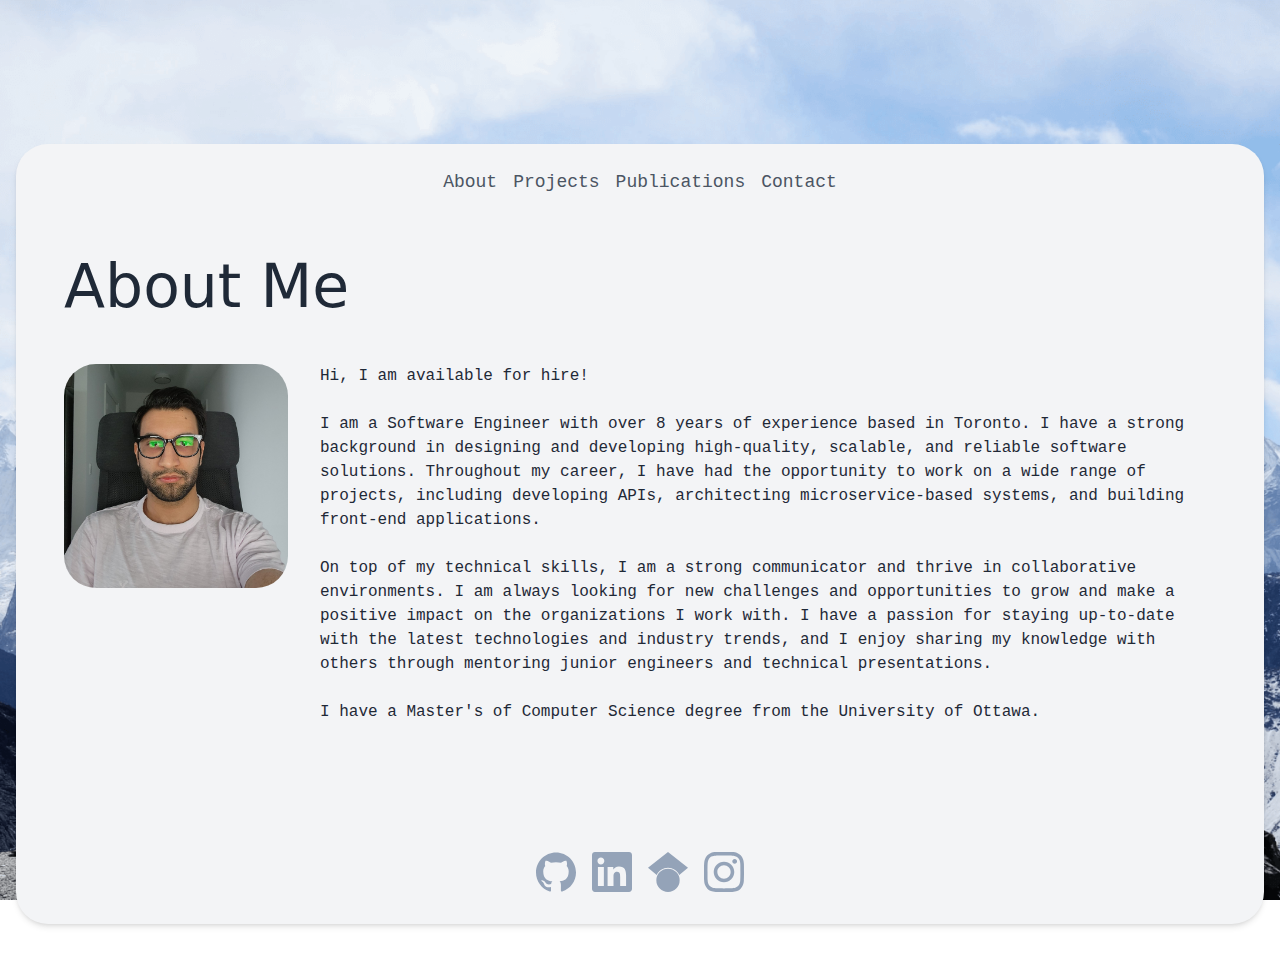
<file: index.html>
<!DOCTYPE html><html><head><meta charSet="utf-8"/><meta http-equiv="x-ua-compatible" content="ie=edge"/><meta name="viewport" content="width=device-width, initial-scale=1, shrink-to-fit=no"/><meta name="generator" content="Gatsby 5.5.0"/><style data-href="/styles.24453c677705715c2afd.css" data-identity="gatsby-global-css">/*
! tailwindcss v3.2.4 | MIT License | https://tailwindcss.com
*/*,:after,:before{border:0 solid #e5e7eb;box-sizing:border-box}:after,:before{--tw-content:""}html{-webkit-text-size-adjust:100%;font-feature-settings:normal;font-family:ui-sans-serif,system-ui,-apple-system,BlinkMacSystemFont,Segoe UI,Roboto,Helvetica Neue,Arial,Noto Sans,sans-serif,Apple Color Emoji,Segoe UI Emoji,Segoe UI Symbol,Noto Color Emoji;line-height:1.5;-moz-tab-size:4;-o-tab-size:4;tab-size:4}body{line-height:inherit;margin:0}hr{border-top-width:1px;color:inherit;height:0}abbr:where([title]){-webkit-text-decoration:underline dotted;text-decoration:underline dotted}h1,h2,h3,h4,h5,h6{font-size:inherit;font-weight:inherit}a{color:inherit;text-decoration:inherit}b,strong{font-weight:bolder}code,kbd,pre,samp{font-family:ui-monospace,SFMono-Regular,Menlo,Monaco,Consolas,Liberation Mono,Courier New,monospace;font-size:1em}small{font-size:80%}sub,sup{font-size:75%;line-height:0;position:relative;vertical-align:baseline}sub{bottom:-.25em}sup{top:-.5em}table{border-collapse:collapse;border-color:inherit;text-indent:0}button,input,optgroup,select,textarea{color:inherit;font-family:inherit;font-size:100%;font-weight:inherit;line-height:inherit;margin:0;padding:0}button,select{text-transform:none}[type=button],[type=reset],[type=submit],button{-webkit-appearance:button;background-color:transparent;background-image:none}:-moz-focusring{outline:auto}:-moz-ui-invalid{box-shadow:none}progress{vertical-align:baseline}::-webkit-inner-spin-button,::-webkit-outer-spin-button{height:auto}[type=search]{-webkit-appearance:textfield;outline-offset:-2px}::-webkit-search-decoration{-webkit-appearance:none}::-webkit-file-upload-button{-webkit-appearance:button;font:inherit}summary{display:list-item}blockquote,dd,dl,figure,h1,h2,h3,h4,h5,h6,hr,p,pre{margin:0}fieldset{margin:0}fieldset,legend{padding:0}menu,ol,ul{list-style:none;margin:0;padding:0}textarea{resize:vertical}input::-moz-placeholder,textarea::-moz-placeholder{color:#9ca3af;opacity:1}input::placeholder,textarea::placeholder{color:#9ca3af;opacity:1}[role=button],button{cursor:pointer}:disabled{cursor:default}audio,canvas,embed,iframe,img,object,svg,video{display:block;vertical-align:middle}img,video{height:auto;max-width:100%}[hidden]{display:none}*,:after,:before{--tw-border-spacing-x:0;--tw-border-spacing-y:0;--tw-translate-x:0;--tw-translate-y:0;--tw-rotate:0;--tw-skew-x:0;--tw-skew-y:0;--tw-scale-x:1;--tw-scale-y:1;--tw-pan-x: ;--tw-pan-y: ;--tw-pinch-zoom: ;--tw-scroll-snap-strictness:proximity;--tw-ordinal: ;--tw-slashed-zero: ;--tw-numeric-figure: ;--tw-numeric-spacing: ;--tw-numeric-fraction: ;--tw-ring-inset: ;--tw-ring-offset-width:0px;--tw-ring-offset-color:#fff;--tw-ring-color:rgba(59,130,246,.5);--tw-ring-offset-shadow:0 0 #0000;--tw-ring-shadow:0 0 #0000;--tw-shadow:0 0 #0000;--tw-shadow-colored:0 0 #0000;--tw-blur: ;--tw-brightness: ;--tw-contrast: ;--tw-grayscale: ;--tw-hue-rotate: ;--tw-invert: ;--tw-saturate: ;--tw-sepia: ;--tw-drop-shadow: ;--tw-backdrop-blur: ;--tw-backdrop-brightness: ;--tw-backdrop-contrast: ;--tw-backdrop-grayscale: ;--tw-backdrop-hue-rotate: ;--tw-backdrop-invert: ;--tw-backdrop-opacity: ;--tw-backdrop-saturate: ;--tw-backdrop-sepia: }::backdrop{--tw-border-spacing-x:0;--tw-border-spacing-y:0;--tw-translate-x:0;--tw-translate-y:0;--tw-rotate:0;--tw-skew-x:0;--tw-skew-y:0;--tw-scale-x:1;--tw-scale-y:1;--tw-pan-x: ;--tw-pan-y: ;--tw-pinch-zoom: ;--tw-scroll-snap-strictness:proximity;--tw-ordinal: ;--tw-slashed-zero: ;--tw-numeric-figure: ;--tw-numeric-spacing: ;--tw-numeric-fraction: ;--tw-ring-inset: ;--tw-ring-offset-width:0px;--tw-ring-offset-color:#fff;--tw-ring-color:rgba(59,130,246,.5);--tw-ring-offset-shadow:0 0 #0000;--tw-ring-shadow:0 0 #0000;--tw-shadow:0 0 #0000;--tw-shadow-colored:0 0 #0000;--tw-blur: ;--tw-brightness: ;--tw-contrast: ;--tw-grayscale: ;--tw-hue-rotate: ;--tw-invert: ;--tw-saturate: ;--tw-sepia: ;--tw-drop-shadow: ;--tw-backdrop-blur: ;--tw-backdrop-brightness: ;--tw-backdrop-contrast: ;--tw-backdrop-grayscale: ;--tw-backdrop-hue-rotate: ;--tw-backdrop-invert: ;--tw-backdrop-opacity: ;--tw-backdrop-saturate: ;--tw-backdrop-sepia: }.container{width:100%}@media (min-width:640px){.container{max-width:640px}}@media (min-width:768px){.container{max-width:768px}}@media (min-width:1024px){.container{max-width:1024px}}@media (min-width:1280px){.container{max-width:1280px}}@media (min-width:1536px){.container{max-width:1536px}}.mx-auto{margin-left:auto;margin-right:auto}.mt-8{margin-top:2rem}.mt-12{margin-top:3rem}.mt-16{margin-top:4rem}.mb-16{margin-bottom:4rem}.mt-2{margin-top:.5rem}.mt-3{margin-top:.75rem}.mt-1{margin-top:.25rem}.mt-4{margin-top:1rem}.block{display:block}.flex{display:flex}.h-0\.5{height:.125rem}.h-0{height:0}.h-10{height:2.5rem}.max-h-fit{max-height:-moz-fit-content;max-height:fit-content}.min-h-screen{min-height:100vh}.w-10{width:2.5rem}.max-w-xs{max-width:20rem}.max-w-7xl{max-width:80rem}.max-w-0{max-width:0}.grow{flex-grow:1}.basis-4\/5{flex-basis:80%}.basis-full{flex-basis:100%}.list-inside{list-style-position:inside}.flex-row{flex-direction:row}.flex-col{flex-direction:column}.flex-wrap{flex-wrap:wrap}.items-center{align-items:center}.justify-start{justify-content:flex-start}.justify-center{justify-content:center}.gap-8{gap:2rem}.gap-4{gap:1rem}.overflow-hidden{overflow:hidden}.rounded-\[2rem\]{border-radius:2rem}.bg-gray-100{--tw-bg-opacity:1;background-color:rgb(243 244 246/var(--tw-bg-opacity))}.bg-gray-900{--tw-bg-opacity:1;background-color:rgb(17 24 39/var(--tw-bg-opacity))}.bg-gray-800{--tw-bg-opacity:1;background-color:rgb(31 41 55/var(--tw-bg-opacity))}.fill-slate-400{fill:#94a3b8}.object-center{-o-object-position:center;object-position:center}.p-4{padding:1rem}.py-2{padding-bottom:.5rem;padding-top:.5rem}.pt-4{padding-top:1rem}.pb-8{padding-bottom:2rem}.text-center{text-align:center}.font-mono{font-family:ui-monospace,SFMono-Regular,Menlo,Monaco,Consolas,Liberation Mono,Courier New,monospace}.font-sans{font-family:ui-sans-serif,system-ui,-apple-system,BlinkMacSystemFont,Segoe UI,Roboto,Helvetica Neue,Arial,Noto Sans,sans-serif,Apple Color Emoji,Segoe UI Emoji,Segoe UI Symbol,Noto Color Emoji}.text-6xl{font-size:3.75rem;line-height:1}.text-lg{font-size:1.125rem;line-height:1.75rem}.text-2xl{font-size:1.5rem;line-height:2rem}.font-medium{font-weight:500}.italic{font-style:italic}.text-gray-800{--tw-text-opacity:1;color:rgb(31 41 55/var(--tw-text-opacity))}.text-white{--tw-text-opacity:1;color:rgb(255 255 255/var(--tw-text-opacity))}.text-gray-600{--tw-text-opacity:1;color:rgb(75 85 99/var(--tw-text-opacity))}.underline{text-decoration-line:underline}.antialiased{-webkit-font-smoothing:antialiased;-moz-osx-font-smoothing:grayscale}.shadow-md{--tw-shadow:0 4px 6px -1px rgba(0,0,0,.1),0 2px 4px -2px rgba(0,0,0,.1);--tw-shadow-colored:0 4px 6px -1px var(--tw-shadow-color),0 2px 4px -2px var(--tw-shadow-color);box-shadow:var(--tw-ring-offset-shadow,0 0 #0000),var(--tw-ring-shadow,0 0 #0000),var(--tw-shadow)}.transition-all{transition-duration:.15s;transition-property:all;transition-timing-function:cubic-bezier(.4,0,.2,1)}.transition-colors{transition-duration:.15s;transition-property:color,background-color,border-color,text-decoration-color,fill,stroke;transition-timing-function:cubic-bezier(.4,0,.2,1)}.duration-300{transition-duration:.3s}.ease-out{transition-timing-function:cubic-bezier(0,0,.2,1)}body{background-attachment:fixed;background-image:url(/static/background-775d06f400dc4941d0dc5a385e09a0b9.png);background-position:50%;background-size:cover}.hover\:fill-\[\#181717\]:hover{fill:#181717}.hover\:fill-\[\#0A66C2\]:hover{fill:#0a66c2}.hover\:fill-\[\#4285F4\]:hover{fill:#4285f4}.hover\:fill-\[\#E4405F\]:hover{fill:#e4405f}.hover\:text-gray-900:hover{--tw-text-opacity:1;color:rgb(17 24 39/var(--tw-text-opacity))}@media (min-width:768px){.md\:mx-auto{margin-left:auto;margin-right:auto}.md\:mb-16{margin-bottom:4rem}.md\:mt-32{margin-top:8rem}.md\:mt-2{margin-top:.5rem}.md\:h-16{height:4rem}.md\:basis-1\/5{flex-basis:20%}.md\:basis-2\/5{flex-basis:40%}.md\:flex-row{flex-direction:row}.md\:items-start{align-items:flex-start}.md\:items-center{align-items:center}.md\:justify-center{justify-content:center}.md\:space-x-4>:not([hidden])~:not([hidden]){--tw-space-x-reverse:0;margin-left:calc(1rem*(1 - var(--tw-space-x-reverse)));margin-right:calc(1rem*var(--tw-space-x-reverse))}.md\:px-6{padding-left:1.5rem;padding-right:1.5rem}.md\:pr-8{padding-right:2rem}.md\:pl-8{padding-left:2rem}.md\:no-underline{text-decoration-line:none}.group:hover .md\:group-hover\:max-w-full{max-width:100%}}@media (min-width:1024px){.lg\:px-8{padding-left:2rem;padding-right:2rem}.lg\:pr-12{padding-right:3rem}.lg\:pl-12{padding-left:3rem}}</style><style>.gatsby-image-wrapper{position:relative;overflow:hidden}.gatsby-image-wrapper picture.object-fit-polyfill{position:static!important}.gatsby-image-wrapper img{bottom:0;height:100%;left:0;margin:0;max-width:none;padding:0;position:absolute;right:0;top:0;width:100%;object-fit:cover}.gatsby-image-wrapper [data-main-image]{opacity:0;transform:translateZ(0);transition:opacity .25s linear;will-change:opacity}.gatsby-image-wrapper-constrained{display:inline-block;vertical-align:top}</style><noscript><style>.gatsby-image-wrapper noscript [data-main-image]{opacity:1!important}.gatsby-image-wrapper [data-placeholder-image]{opacity:0!important}</style></noscript><script type="module">const e="undefined"!=typeof HTMLImageElement&&"loading"in HTMLImageElement.prototype;e&&document.body.addEventListener("load",(function(e){const t=e.target;if(void 0===t.dataset.mainImage)return;if(void 0===t.dataset.gatsbyImageSsr)return;let a=null,n=t;for(;null===a&&n;)void 0!==n.parentNode.dataset.gatsbyImageWrapper&&(a=n.parentNode),n=n.parentNode;const o=a.querySelector("[data-placeholder-image]"),r=new Image;r.src=t.currentSrc,r.decode().catch((()=>{})).then((()=>{t.style.opacity=1,o&&(o.style.opacity=0,o.style.transition="opacity 500ms linear")}))}),!0);</script><link rel="sitemap" type="application/xml" href="/sitemap-index.xml"/><link rel="preconnect" href="https://www.googletagmanager.com"/><link rel="dns-prefetch" href="https://www.googletagmanager.com"/><title data-gatsby-head="true">Aidin Rasti</title></head><body><div id="___gatsby"><div style="outline:none" tabindex="-1" id="gatsby-focus-wrapper"><main class="p-4 flex flex-col min-h-screen text-gray-800"><div class="antialiased container mx-auto max-h-fit object-center max-w-7xl rounded-[2rem] shadow-md bg-gray-100 p-4 pt-4 pb-8 md:pr-8 md:pl-8 lg:pr-12 lg:pl-12 my-container md:mt-32"><nav class=""><div class="md:mx-auto md:px-6 lg:px-8"><div class="md:h-16 "><div class=""><div class="flex flex-col md:items-center md:justify-center md:flex-row md:space-x-4 text-lg font-mono underline md:no-underline"><a aria-current="page" class="text-gray-600 hover:text-gray-900 py-2 font-medium group" href="/">About<span class="block max-w-0 md:group-hover:max-w-full transition-all duration-300 h-0.5 bg-gray-900"></span></a><a class="text-gray-600 hover:text-gray-900 py-2 font-medium group" href="/projects/">Projects<span class="block max-w-0 md:group-hover:max-w-full transition-all duration-300 h-0.5 bg-gray-900"></span></a><a class="text-gray-600 hover:text-gray-900 py-2 font-medium group" href="/publications/">Publications<span class="block max-w-0 md:group-hover:max-w-full transition-all duration-300 h-0.5 bg-gray-900"></span></a><a class="text-gray-600 hover:text-gray-900 py-2 font-medium group" href="/contact/">Contact<span class="block max-w-0 md:group-hover:max-w-full transition-all duration-300 h-0.5 bg-gray-900"></span></a></div></div></div></div></nav><h1 class="text-6xl mt-8">About Me</h1><div class="flex md:flex-row flex-col gap-8 justify-start items-center md:items-start mt-12"><div class="rounded-[2rem] overflow-hidden max-w-xs md:basis-1/5"><img class="object-center" src="./b.jpg" alt="An image of myself"/></div><div class="md:mb-16 font-mono basis-4/5"><p>Hi, I am available for hire!</p><br/><p>I am a Software Engineer with over 8 years of experience based in Toronto. I have a strong background in designing and developing high-quality, scalable, and reliable software solutions. Throughout my career, I have had the opportunity to work on a wide range of projects, including developing APIs, architecting microservice-based systems, and building front-end applications.</p><br/><p>On top of my technical skills, I am a strong communicator and thrive in collaborative environments. I am always looking for new challenges and opportunities to grow and make a positive impact on the organizations I work with. I have a passion for staying up-to-date with the latest technologies and industry trends, and I enjoy sharing my knowledge with others through mentoring junior engineers and technical presentations.</p><br/><p>I have a Master&#x27;s of Computer Science degree from the University of Ottawa.</p></div></div><div class="flex flex-row justify-center mt-16"><ul class="flex flex-row gap-4"><li><a href="https:///github.com/aidiiin" target="_blank"><svg class="transition-colors ease-out duration-300 w-10 h-10 fill-slate-400 hover:fill-[#181717]" role="img" viewBox="0 0 24 24" xmlns="http://www.w3.org/2000/svg"><title>GitHub</title><path d="M12 .297c-6.63 0-12 5.373-12 12 0 5.303 3.438 9.8 8.205 11.385.6.113.82-.258.82-.577 0-.285-.01-1.04-.015-2.04-3.338.724-4.042-1.61-4.042-1.61C4.422 18.07 3.633 17.7 3.633 17.7c-1.087-.744.084-.729.084-.729 1.205.084 1.838 1.236 1.838 1.236 1.07 1.835 2.809 1.305 3.495.998.108-.776.417-1.305.76-1.605-2.665-.3-5.466-1.332-5.466-5.93 0-1.31.465-2.38 1.235-3.22-.135-.303-.54-1.523.105-3.176 0 0 1.005-.322 3.3 1.23.96-.267 1.98-.399 3-.405 1.02.006 2.04.138 3 .405 2.28-1.552 3.285-1.23 3.285-1.23.645 1.653.24 2.873.12 3.176.765.84 1.23 1.91 1.23 3.22 0 4.61-2.805 5.625-5.475 5.92.42.36.81 1.096.81 2.22 0 1.606-.015 2.896-.015 3.286 0 .315.21.69.825.57C20.565 22.092 24 17.592 24 12.297c0-6.627-5.373-12-12-12"></path></svg></a></li><li><a href="https://www.linkedin.com/in/aidinrasti/" target="_blank"><svg class="transition-colors ease-out duration-300 w-10 h-10 fill-slate-400 hover:fill-[#0A66C2]" role="img" viewBox="0 0 24 24" xmlns="http://www.w3.org/2000/svg"><title>LinkedIn</title><path d="M20.447 20.452h-3.554v-5.569c0-1.328-.027-3.037-1.852-3.037-1.853 0-2.136 1.445-2.136 2.939v5.667H9.351V9h3.414v1.561h.046c.477-.9 1.637-1.85 3.37-1.85 3.601 0 4.267 2.37 4.267 5.455v6.286zM5.337 7.433c-1.144 0-2.063-.926-2.063-2.065 0-1.138.92-2.063 2.063-2.063 1.14 0 2.064.925 2.064 2.063 0 1.139-.925 2.065-2.064 2.065zm1.782 13.019H3.555V9h3.564v11.452zM22.225 0H1.771C.792 0 0 .774 0 1.729v20.542C0 23.227.792 24 1.771 24h20.451C23.2 24 24 23.227 24 22.271V1.729C24 .774 23.2 0 22.222 0h.003z"></path></svg></a></li><li><a href="https://scholar.google.com/citations?user=c-1RGaEAAAAJ&amp;hl=en" target="_blank"><svg class="transition-colors ease-out duration-300 w-10 h-10 fill-slate-400 hover:fill-[#4285F4]" role="img" viewBox="0 0 24 24" xmlns="http://www.w3.org/2000/svg"><title>Google Scholar</title><path d="M5.242 13.769L0 9.5 12 0l12 9.5-5.242 4.269C17.548 11.249 14.978 9.5 12 9.5c-2.977 0-5.548 1.748-6.758 4.269zM12 10a7 7 0 1 0 0 14 7 7 0 0 0 0-14z"></path></svg></a></li><li><a href="https://www.instagram.com/aidiiiin/" target="_blank"><svg class="transition-colors ease-out duration-300 w-10 h-10 fill-slate-400 hover:fill-[#E4405F]" role="img" viewBox="0 0 24 24" xmlns="http://www.w3.org/2000/svg"><title>Instagram</title><path d="M12 0C8.74 0 8.333.015 7.053.072 5.775.132 4.905.333 4.14.63c-.789.306-1.459.717-2.126 1.384S.935 3.35.63 4.14C.333 4.905.131 5.775.072 7.053.012 8.333 0 8.74 0 12s.015 3.667.072 4.947c.06 1.277.261 2.148.558 2.913.306.788.717 1.459 1.384 2.126.667.666 1.336 1.079 2.126 1.384.766.296 1.636.499 2.913.558C8.333 23.988 8.74 24 12 24s3.667-.015 4.947-.072c1.277-.06 2.148-.262 2.913-.558.788-.306 1.459-.718 2.126-1.384.666-.667 1.079-1.335 1.384-2.126.296-.765.499-1.636.558-2.913.06-1.28.072-1.687.072-4.947s-.015-3.667-.072-4.947c-.06-1.277-.262-2.149-.558-2.913-.306-.789-.718-1.459-1.384-2.126C21.319 1.347 20.651.935 19.86.63c-.765-.297-1.636-.499-2.913-.558C15.667.012 15.26 0 12 0zm0 2.16c3.203 0 3.585.016 4.85.071 1.17.055 1.805.249 2.227.415.562.217.96.477 1.382.896.419.42.679.819.896 1.381.164.422.36 1.057.413 2.227.057 1.266.07 1.646.07 4.85s-.015 3.585-.074 4.85c-.061 1.17-.256 1.805-.421 2.227-.224.562-.479.96-.899 1.382-.419.419-.824.679-1.38.896-.42.164-1.065.36-2.235.413-1.274.057-1.649.07-4.859.07-3.211 0-3.586-.015-4.859-.074-1.171-.061-1.816-.256-2.236-.421-.569-.224-.96-.479-1.379-.899-.421-.419-.69-.824-.9-1.38-.165-.42-.359-1.065-.42-2.235-.045-1.26-.061-1.649-.061-4.844 0-3.196.016-3.586.061-4.861.061-1.17.255-1.814.42-2.234.21-.57.479-.96.9-1.381.419-.419.81-.689 1.379-.898.42-.166 1.051-.361 2.221-.421 1.275-.045 1.65-.06 4.859-.06l.045.03zm0 3.678c-3.405 0-6.162 2.76-6.162 6.162 0 3.405 2.76 6.162 6.162 6.162 3.405 0 6.162-2.76 6.162-6.162 0-3.405-2.76-6.162-6.162-6.162zM12 16c-2.21 0-4-1.79-4-4s1.79-4 4-4 4 1.79 4 4-1.79 4-4 4zm7.846-10.405c0 .795-.646 1.44-1.44 1.44-.795 0-1.44-.646-1.44-1.44 0-.794.646-1.439 1.44-1.439.793-.001 1.44.645 1.44 1.439z"></path></svg></a></li></ul></div></div><div class="grow"></div><span class="text-white text-center mx-auto mt-3 font-sans copyright">©Aidin Rasti</span></main></div><div id="gatsby-announcer" style="position:absolute;top:0;width:1px;height:1px;padding:0;overflow:hidden;clip:rect(0, 0, 0, 0);white-space:nowrap;border:0" aria-live="assertive" aria-atomic="true"></div></div><script async="" src="https://www.googletagmanager.com/gtag/js?id=G-39NTWPGFBM"></script><script>
      
      function gaOptout(){document.cookie=disableStr+'=true; expires=Thu, 31 Dec 2099 23:59:59 UTC;path=/',window[disableStr]=!0}var gaProperty='G-39NTWPGFBM',disableStr='ga-disable-'+gaProperty;document.cookie.indexOf(disableStr+'=true')>-1&&(window[disableStr]=!0);
      if(!(navigator.doNotTrack == "1" || window.doNotTrack == "1")) {
        window.dataLayer = window.dataLayer || [];
        function gtag(){dataLayer.push(arguments);}
        gtag('js', new Date());

        gtag('config', 'G-39NTWPGFBM', {"anonymize_ip":true,"cookie_expires":0,"send_page_view":false});
      }
      </script><script id="gatsby-script-loader">/*<![CDATA[*/window.pagePath="/";/*]]>*/</script><!-- slice-start id="_gatsby-scripts-1" -->
          <script
            id="gatsby-chunk-mapping"
          >
            window.___chunkMapping="{\"app\":[\"/app-2a24bc35fa887cbf9314.js\"],\"component---src-pages-404-tsx\":[\"/component---src-pages-404-tsx-b45a8d78f16a324c6aef.js\"],\"component---src-pages-contact-tsx\":[\"/component---src-pages-contact-tsx-abed8e5271e885d9abbb.js\"],\"component---src-pages-index-tsx\":[\"/component---src-pages-index-tsx-cc069ca1d9df203012fb.js\"],\"component---src-pages-projects-tsx\":[\"/component---src-pages-projects-tsx-ba291a70c88fec0b2c07.js\"],\"component---src-pages-publications-tsx\":[\"/component---src-pages-publications-tsx-ec551d53bdb44314c35b.js\"]}";
          </script>
        <script>window.___webpackCompilationHash="6baa21975f5b0ba16dec";</script><script src="/webpack-runtime-f2c7a93192d771eb63ef.js" async></script><script src="/framework-8705f00cbd5e13e18039.js" async></script><script src="/app-2a24bc35fa887cbf9314.js" async></script><!-- slice-end id="_gatsby-scripts-1" --></body></html>
</file>
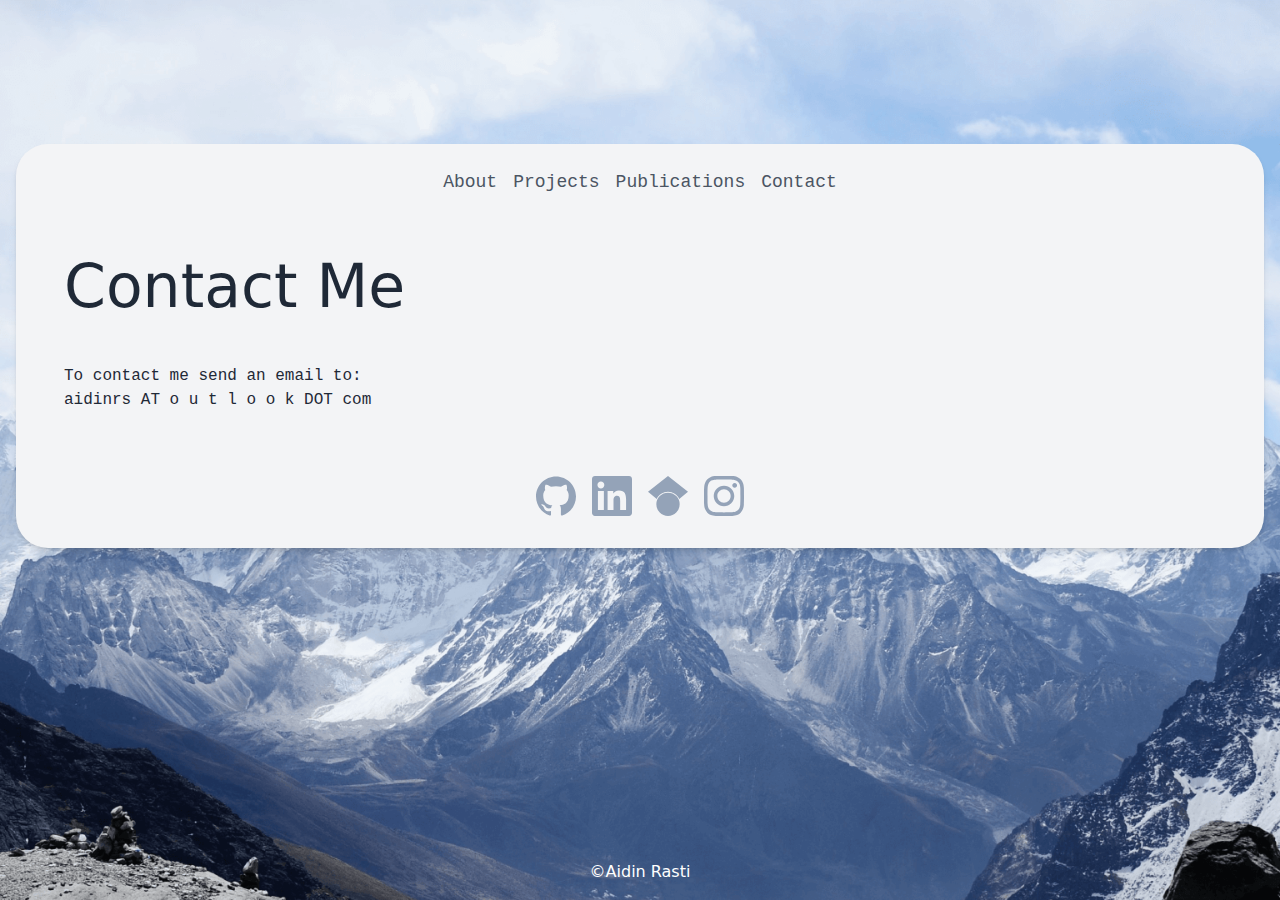
<file: contact/index.html>
<!DOCTYPE html><html><head><meta charSet="utf-8"/><meta http-equiv="x-ua-compatible" content="ie=edge"/><meta name="viewport" content="width=device-width, initial-scale=1, shrink-to-fit=no"/><meta name="generator" content="Gatsby 5.5.0"/><style data-href="/styles.24453c677705715c2afd.css" data-identity="gatsby-global-css">/*
! tailwindcss v3.2.4 | MIT License | https://tailwindcss.com
*/*,:after,:before{border:0 solid #e5e7eb;box-sizing:border-box}:after,:before{--tw-content:""}html{-webkit-text-size-adjust:100%;font-feature-settings:normal;font-family:ui-sans-serif,system-ui,-apple-system,BlinkMacSystemFont,Segoe UI,Roboto,Helvetica Neue,Arial,Noto Sans,sans-serif,Apple Color Emoji,Segoe UI Emoji,Segoe UI Symbol,Noto Color Emoji;line-height:1.5;-moz-tab-size:4;-o-tab-size:4;tab-size:4}body{line-height:inherit;margin:0}hr{border-top-width:1px;color:inherit;height:0}abbr:where([title]){-webkit-text-decoration:underline dotted;text-decoration:underline dotted}h1,h2,h3,h4,h5,h6{font-size:inherit;font-weight:inherit}a{color:inherit;text-decoration:inherit}b,strong{font-weight:bolder}code,kbd,pre,samp{font-family:ui-monospace,SFMono-Regular,Menlo,Monaco,Consolas,Liberation Mono,Courier New,monospace;font-size:1em}small{font-size:80%}sub,sup{font-size:75%;line-height:0;position:relative;vertical-align:baseline}sub{bottom:-.25em}sup{top:-.5em}table{border-collapse:collapse;border-color:inherit;text-indent:0}button,input,optgroup,select,textarea{color:inherit;font-family:inherit;font-size:100%;font-weight:inherit;line-height:inherit;margin:0;padding:0}button,select{text-transform:none}[type=button],[type=reset],[type=submit],button{-webkit-appearance:button;background-color:transparent;background-image:none}:-moz-focusring{outline:auto}:-moz-ui-invalid{box-shadow:none}progress{vertical-align:baseline}::-webkit-inner-spin-button,::-webkit-outer-spin-button{height:auto}[type=search]{-webkit-appearance:textfield;outline-offset:-2px}::-webkit-search-decoration{-webkit-appearance:none}::-webkit-file-upload-button{-webkit-appearance:button;font:inherit}summary{display:list-item}blockquote,dd,dl,figure,h1,h2,h3,h4,h5,h6,hr,p,pre{margin:0}fieldset{margin:0}fieldset,legend{padding:0}menu,ol,ul{list-style:none;margin:0;padding:0}textarea{resize:vertical}input::-moz-placeholder,textarea::-moz-placeholder{color:#9ca3af;opacity:1}input::placeholder,textarea::placeholder{color:#9ca3af;opacity:1}[role=button],button{cursor:pointer}:disabled{cursor:default}audio,canvas,embed,iframe,img,object,svg,video{display:block;vertical-align:middle}img,video{height:auto;max-width:100%}[hidden]{display:none}*,:after,:before{--tw-border-spacing-x:0;--tw-border-spacing-y:0;--tw-translate-x:0;--tw-translate-y:0;--tw-rotate:0;--tw-skew-x:0;--tw-skew-y:0;--tw-scale-x:1;--tw-scale-y:1;--tw-pan-x: ;--tw-pan-y: ;--tw-pinch-zoom: ;--tw-scroll-snap-strictness:proximity;--tw-ordinal: ;--tw-slashed-zero: ;--tw-numeric-figure: ;--tw-numeric-spacing: ;--tw-numeric-fraction: ;--tw-ring-inset: ;--tw-ring-offset-width:0px;--tw-ring-offset-color:#fff;--tw-ring-color:rgba(59,130,246,.5);--tw-ring-offset-shadow:0 0 #0000;--tw-ring-shadow:0 0 #0000;--tw-shadow:0 0 #0000;--tw-shadow-colored:0 0 #0000;--tw-blur: ;--tw-brightness: ;--tw-contrast: ;--tw-grayscale: ;--tw-hue-rotate: ;--tw-invert: ;--tw-saturate: ;--tw-sepia: ;--tw-drop-shadow: ;--tw-backdrop-blur: ;--tw-backdrop-brightness: ;--tw-backdrop-contrast: ;--tw-backdrop-grayscale: ;--tw-backdrop-hue-rotate: ;--tw-backdrop-invert: ;--tw-backdrop-opacity: ;--tw-backdrop-saturate: ;--tw-backdrop-sepia: }::backdrop{--tw-border-spacing-x:0;--tw-border-spacing-y:0;--tw-translate-x:0;--tw-translate-y:0;--tw-rotate:0;--tw-skew-x:0;--tw-skew-y:0;--tw-scale-x:1;--tw-scale-y:1;--tw-pan-x: ;--tw-pan-y: ;--tw-pinch-zoom: ;--tw-scroll-snap-strictness:proximity;--tw-ordinal: ;--tw-slashed-zero: ;--tw-numeric-figure: ;--tw-numeric-spacing: ;--tw-numeric-fraction: ;--tw-ring-inset: ;--tw-ring-offset-width:0px;--tw-ring-offset-color:#fff;--tw-ring-color:rgba(59,130,246,.5);--tw-ring-offset-shadow:0 0 #0000;--tw-ring-shadow:0 0 #0000;--tw-shadow:0 0 #0000;--tw-shadow-colored:0 0 #0000;--tw-blur: ;--tw-brightness: ;--tw-contrast: ;--tw-grayscale: ;--tw-hue-rotate: ;--tw-invert: ;--tw-saturate: ;--tw-sepia: ;--tw-drop-shadow: ;--tw-backdrop-blur: ;--tw-backdrop-brightness: ;--tw-backdrop-contrast: ;--tw-backdrop-grayscale: ;--tw-backdrop-hue-rotate: ;--tw-backdrop-invert: ;--tw-backdrop-opacity: ;--tw-backdrop-saturate: ;--tw-backdrop-sepia: }.container{width:100%}@media (min-width:640px){.container{max-width:640px}}@media (min-width:768px){.container{max-width:768px}}@media (min-width:1024px){.container{max-width:1024px}}@media (min-width:1280px){.container{max-width:1280px}}@media (min-width:1536px){.container{max-width:1536px}}.mx-auto{margin-left:auto;margin-right:auto}.mt-8{margin-top:2rem}.mt-12{margin-top:3rem}.mt-16{margin-top:4rem}.mb-16{margin-bottom:4rem}.mt-2{margin-top:.5rem}.mt-3{margin-top:.75rem}.mt-1{margin-top:.25rem}.mt-4{margin-top:1rem}.block{display:block}.flex{display:flex}.h-0\.5{height:.125rem}.h-0{height:0}.h-10{height:2.5rem}.max-h-fit{max-height:-moz-fit-content;max-height:fit-content}.min-h-screen{min-height:100vh}.w-10{width:2.5rem}.max-w-xs{max-width:20rem}.max-w-7xl{max-width:80rem}.max-w-0{max-width:0}.grow{flex-grow:1}.basis-4\/5{flex-basis:80%}.basis-full{flex-basis:100%}.list-inside{list-style-position:inside}.flex-row{flex-direction:row}.flex-col{flex-direction:column}.flex-wrap{flex-wrap:wrap}.items-center{align-items:center}.justify-start{justify-content:flex-start}.justify-center{justify-content:center}.gap-8{gap:2rem}.gap-4{gap:1rem}.overflow-hidden{overflow:hidden}.rounded-\[2rem\]{border-radius:2rem}.bg-gray-100{--tw-bg-opacity:1;background-color:rgb(243 244 246/var(--tw-bg-opacity))}.bg-gray-900{--tw-bg-opacity:1;background-color:rgb(17 24 39/var(--tw-bg-opacity))}.bg-gray-800{--tw-bg-opacity:1;background-color:rgb(31 41 55/var(--tw-bg-opacity))}.fill-slate-400{fill:#94a3b8}.object-center{-o-object-position:center;object-position:center}.p-4{padding:1rem}.py-2{padding-bottom:.5rem;padding-top:.5rem}.pt-4{padding-top:1rem}.pb-8{padding-bottom:2rem}.text-center{text-align:center}.font-mono{font-family:ui-monospace,SFMono-Regular,Menlo,Monaco,Consolas,Liberation Mono,Courier New,monospace}.font-sans{font-family:ui-sans-serif,system-ui,-apple-system,BlinkMacSystemFont,Segoe UI,Roboto,Helvetica Neue,Arial,Noto Sans,sans-serif,Apple Color Emoji,Segoe UI Emoji,Segoe UI Symbol,Noto Color Emoji}.text-6xl{font-size:3.75rem;line-height:1}.text-lg{font-size:1.125rem;line-height:1.75rem}.text-2xl{font-size:1.5rem;line-height:2rem}.font-medium{font-weight:500}.italic{font-style:italic}.text-gray-800{--tw-text-opacity:1;color:rgb(31 41 55/var(--tw-text-opacity))}.text-white{--tw-text-opacity:1;color:rgb(255 255 255/var(--tw-text-opacity))}.text-gray-600{--tw-text-opacity:1;color:rgb(75 85 99/var(--tw-text-opacity))}.underline{text-decoration-line:underline}.antialiased{-webkit-font-smoothing:antialiased;-moz-osx-font-smoothing:grayscale}.shadow-md{--tw-shadow:0 4px 6px -1px rgba(0,0,0,.1),0 2px 4px -2px rgba(0,0,0,.1);--tw-shadow-colored:0 4px 6px -1px var(--tw-shadow-color),0 2px 4px -2px var(--tw-shadow-color);box-shadow:var(--tw-ring-offset-shadow,0 0 #0000),var(--tw-ring-shadow,0 0 #0000),var(--tw-shadow)}.transition-all{transition-duration:.15s;transition-property:all;transition-timing-function:cubic-bezier(.4,0,.2,1)}.transition-colors{transition-duration:.15s;transition-property:color,background-color,border-color,text-decoration-color,fill,stroke;transition-timing-function:cubic-bezier(.4,0,.2,1)}.duration-300{transition-duration:.3s}.ease-out{transition-timing-function:cubic-bezier(0,0,.2,1)}body{background-attachment:fixed;background-image:url(/static/background-775d06f400dc4941d0dc5a385e09a0b9.png);background-position:50%;background-size:cover}.hover\:fill-\[\#181717\]:hover{fill:#181717}.hover\:fill-\[\#0A66C2\]:hover{fill:#0a66c2}.hover\:fill-\[\#4285F4\]:hover{fill:#4285f4}.hover\:fill-\[\#E4405F\]:hover{fill:#e4405f}.hover\:text-gray-900:hover{--tw-text-opacity:1;color:rgb(17 24 39/var(--tw-text-opacity))}@media (min-width:768px){.md\:mx-auto{margin-left:auto;margin-right:auto}.md\:mb-16{margin-bottom:4rem}.md\:mt-32{margin-top:8rem}.md\:mt-2{margin-top:.5rem}.md\:h-16{height:4rem}.md\:basis-1\/5{flex-basis:20%}.md\:basis-2\/5{flex-basis:40%}.md\:flex-row{flex-direction:row}.md\:items-start{align-items:flex-start}.md\:items-center{align-items:center}.md\:justify-center{justify-content:center}.md\:space-x-4>:not([hidden])~:not([hidden]){--tw-space-x-reverse:0;margin-left:calc(1rem*(1 - var(--tw-space-x-reverse)));margin-right:calc(1rem*var(--tw-space-x-reverse))}.md\:px-6{padding-left:1.5rem;padding-right:1.5rem}.md\:pr-8{padding-right:2rem}.md\:pl-8{padding-left:2rem}.md\:no-underline{text-decoration-line:none}.group:hover .md\:group-hover\:max-w-full{max-width:100%}}@media (min-width:1024px){.lg\:px-8{padding-left:2rem;padding-right:2rem}.lg\:pr-12{padding-right:3rem}.lg\:pl-12{padding-left:3rem}}</style><style>.gatsby-image-wrapper{position:relative;overflow:hidden}.gatsby-image-wrapper picture.object-fit-polyfill{position:static!important}.gatsby-image-wrapper img{bottom:0;height:100%;left:0;margin:0;max-width:none;padding:0;position:absolute;right:0;top:0;width:100%;object-fit:cover}.gatsby-image-wrapper [data-main-image]{opacity:0;transform:translateZ(0);transition:opacity .25s linear;will-change:opacity}.gatsby-image-wrapper-constrained{display:inline-block;vertical-align:top}</style><noscript><style>.gatsby-image-wrapper noscript [data-main-image]{opacity:1!important}.gatsby-image-wrapper [data-placeholder-image]{opacity:0!important}</style></noscript><script type="module">const e="undefined"!=typeof HTMLImageElement&&"loading"in HTMLImageElement.prototype;e&&document.body.addEventListener("load",(function(e){const t=e.target;if(void 0===t.dataset.mainImage)return;if(void 0===t.dataset.gatsbyImageSsr)return;let a=null,n=t;for(;null===a&&n;)void 0!==n.parentNode.dataset.gatsbyImageWrapper&&(a=n.parentNode),n=n.parentNode;const o=a.querySelector("[data-placeholder-image]"),r=new Image;r.src=t.currentSrc,r.decode().catch((()=>{})).then((()=>{t.style.opacity=1,o&&(o.style.opacity=0,o.style.transition="opacity 500ms linear")}))}),!0);</script><link rel="sitemap" type="application/xml" href="/sitemap-index.xml"/><link rel="preconnect" href="https://www.googletagmanager.com"/><link rel="dns-prefetch" href="https://www.googletagmanager.com"/><title data-gatsby-head="true">Aidin Rasti - Contact</title></head><body><div id="___gatsby"><div style="outline:none" tabindex="-1" id="gatsby-focus-wrapper"><main class="p-4 flex flex-col min-h-screen text-gray-800"><div class="antialiased container mx-auto max-h-fit object-center max-w-7xl rounded-[2rem] shadow-md bg-gray-100 p-4 pt-4 pb-8 md:pr-8 md:pl-8 lg:pr-12 lg:pl-12 my-container md:mt-32"><nav class=""><div class="md:mx-auto md:px-6 lg:px-8"><div class="md:h-16 "><div class=""><div class="flex flex-col md:items-center md:justify-center md:flex-row md:space-x-4 text-lg font-mono underline md:no-underline"><a class="text-gray-600 hover:text-gray-900 py-2 font-medium group" href="/">About<span class="block max-w-0 md:group-hover:max-w-full transition-all duration-300 h-0.5 bg-gray-900"></span></a><a class="text-gray-600 hover:text-gray-900 py-2 font-medium group" href="/projects/">Projects<span class="block max-w-0 md:group-hover:max-w-full transition-all duration-300 h-0.5 bg-gray-900"></span></a><a class="text-gray-600 hover:text-gray-900 py-2 font-medium group" href="/publications/">Publications<span class="block max-w-0 md:group-hover:max-w-full transition-all duration-300 h-0.5 bg-gray-900"></span></a><a aria-current="page" class="text-gray-600 hover:text-gray-900 py-2 font-medium group" href="/contact/">Contact<span class="block max-w-0 md:group-hover:max-w-full transition-all duration-300 h-0.5 bg-gray-900"></span></a></div></div></div></div></nav><h1 class="text-6xl mt-8">Contact Me</h1><div class="mt-12 font-mono"><p>To contact me send an email to:</p><p>aidinrs AT o u t l o o k DOT com</p></div><div class="flex flex-row justify-center mt-16"><ul class="flex flex-row gap-4"><li><a href="https:///github.com/aidiiin" target="_blank"><svg class="transition-colors ease-out duration-300 w-10 h-10 fill-slate-400 hover:fill-[#181717]" role="img" viewBox="0 0 24 24" xmlns="http://www.w3.org/2000/svg"><title>GitHub</title><path d="M12 .297c-6.63 0-12 5.373-12 12 0 5.303 3.438 9.8 8.205 11.385.6.113.82-.258.82-.577 0-.285-.01-1.04-.015-2.04-3.338.724-4.042-1.61-4.042-1.61C4.422 18.07 3.633 17.7 3.633 17.7c-1.087-.744.084-.729.084-.729 1.205.084 1.838 1.236 1.838 1.236 1.07 1.835 2.809 1.305 3.495.998.108-.776.417-1.305.76-1.605-2.665-.3-5.466-1.332-5.466-5.93 0-1.31.465-2.38 1.235-3.22-.135-.303-.54-1.523.105-3.176 0 0 1.005-.322 3.3 1.23.96-.267 1.98-.399 3-.405 1.02.006 2.04.138 3 .405 2.28-1.552 3.285-1.23 3.285-1.23.645 1.653.24 2.873.12 3.176.765.84 1.23 1.91 1.23 3.22 0 4.61-2.805 5.625-5.475 5.92.42.36.81 1.096.81 2.22 0 1.606-.015 2.896-.015 3.286 0 .315.21.69.825.57C20.565 22.092 24 17.592 24 12.297c0-6.627-5.373-12-12-12"></path></svg></a></li><li><a href="https://www.linkedin.com/in/aidinrasti/" target="_blank"><svg class="transition-colors ease-out duration-300 w-10 h-10 fill-slate-400 hover:fill-[#0A66C2]" role="img" viewBox="0 0 24 24" xmlns="http://www.w3.org/2000/svg"><title>LinkedIn</title><path d="M20.447 20.452h-3.554v-5.569c0-1.328-.027-3.037-1.852-3.037-1.853 0-2.136 1.445-2.136 2.939v5.667H9.351V9h3.414v1.561h.046c.477-.9 1.637-1.85 3.37-1.85 3.601 0 4.267 2.37 4.267 5.455v6.286zM5.337 7.433c-1.144 0-2.063-.926-2.063-2.065 0-1.138.92-2.063 2.063-2.063 1.14 0 2.064.925 2.064 2.063 0 1.139-.925 2.065-2.064 2.065zm1.782 13.019H3.555V9h3.564v11.452zM22.225 0H1.771C.792 0 0 .774 0 1.729v20.542C0 23.227.792 24 1.771 24h20.451C23.2 24 24 23.227 24 22.271V1.729C24 .774 23.2 0 22.222 0h.003z"></path></svg></a></li><li><a href="https://scholar.google.com/citations?user=c-1RGaEAAAAJ&amp;hl=en" target="_blank"><svg class="transition-colors ease-out duration-300 w-10 h-10 fill-slate-400 hover:fill-[#4285F4]" role="img" viewBox="0 0 24 24" xmlns="http://www.w3.org/2000/svg"><title>Google Scholar</title><path d="M5.242 13.769L0 9.5 12 0l12 9.5-5.242 4.269C17.548 11.249 14.978 9.5 12 9.5c-2.977 0-5.548 1.748-6.758 4.269zM12 10a7 7 0 1 0 0 14 7 7 0 0 0 0-14z"></path></svg></a></li><li><a href="https://www.instagram.com/aidiiiin/" target="_blank"><svg class="transition-colors ease-out duration-300 w-10 h-10 fill-slate-400 hover:fill-[#E4405F]" role="img" viewBox="0 0 24 24" xmlns="http://www.w3.org/2000/svg"><title>Instagram</title><path d="M12 0C8.74 0 8.333.015 7.053.072 5.775.132 4.905.333 4.14.63c-.789.306-1.459.717-2.126 1.384S.935 3.35.63 4.14C.333 4.905.131 5.775.072 7.053.012 8.333 0 8.74 0 12s.015 3.667.072 4.947c.06 1.277.261 2.148.558 2.913.306.788.717 1.459 1.384 2.126.667.666 1.336 1.079 2.126 1.384.766.296 1.636.499 2.913.558C8.333 23.988 8.74 24 12 24s3.667-.015 4.947-.072c1.277-.06 2.148-.262 2.913-.558.788-.306 1.459-.718 2.126-1.384.666-.667 1.079-1.335 1.384-2.126.296-.765.499-1.636.558-2.913.06-1.28.072-1.687.072-4.947s-.015-3.667-.072-4.947c-.06-1.277-.262-2.149-.558-2.913-.306-.789-.718-1.459-1.384-2.126C21.319 1.347 20.651.935 19.86.63c-.765-.297-1.636-.499-2.913-.558C15.667.012 15.26 0 12 0zm0 2.16c3.203 0 3.585.016 4.85.071 1.17.055 1.805.249 2.227.415.562.217.96.477 1.382.896.419.42.679.819.896 1.381.164.422.36 1.057.413 2.227.057 1.266.07 1.646.07 4.85s-.015 3.585-.074 4.85c-.061 1.17-.256 1.805-.421 2.227-.224.562-.479.96-.899 1.382-.419.419-.824.679-1.38.896-.42.164-1.065.36-2.235.413-1.274.057-1.649.07-4.859.07-3.211 0-3.586-.015-4.859-.074-1.171-.061-1.816-.256-2.236-.421-.569-.224-.96-.479-1.379-.899-.421-.419-.69-.824-.9-1.38-.165-.42-.359-1.065-.42-2.235-.045-1.26-.061-1.649-.061-4.844 0-3.196.016-3.586.061-4.861.061-1.17.255-1.814.42-2.234.21-.57.479-.96.9-1.381.419-.419.81-.689 1.379-.898.42-.166 1.051-.361 2.221-.421 1.275-.045 1.65-.06 4.859-.06l.045.03zm0 3.678c-3.405 0-6.162 2.76-6.162 6.162 0 3.405 2.76 6.162 6.162 6.162 3.405 0 6.162-2.76 6.162-6.162 0-3.405-2.76-6.162-6.162-6.162zM12 16c-2.21 0-4-1.79-4-4s1.79-4 4-4 4 1.79 4 4-1.79 4-4 4zm7.846-10.405c0 .795-.646 1.44-1.44 1.44-.795 0-1.44-.646-1.44-1.44 0-.794.646-1.439 1.44-1.439.793-.001 1.44.645 1.44 1.439z"></path></svg></a></li></ul></div></div><div class="grow"></div><span class="text-white text-center mx-auto mt-3 font-sans copyright">©Aidin Rasti</span></main></div><div id="gatsby-announcer" style="position:absolute;top:0;width:1px;height:1px;padding:0;overflow:hidden;clip:rect(0, 0, 0, 0);white-space:nowrap;border:0" aria-live="assertive" aria-atomic="true"></div></div><script async="" src="https://www.googletagmanager.com/gtag/js?id=G-39NTWPGFBM"></script><script>
      
      function gaOptout(){document.cookie=disableStr+'=true; expires=Thu, 31 Dec 2099 23:59:59 UTC;path=/',window[disableStr]=!0}var gaProperty='G-39NTWPGFBM',disableStr='ga-disable-'+gaProperty;document.cookie.indexOf(disableStr+'=true')>-1&&(window[disableStr]=!0);
      if(!(navigator.doNotTrack == "1" || window.doNotTrack == "1")) {
        window.dataLayer = window.dataLayer || [];
        function gtag(){dataLayer.push(arguments);}
        gtag('js', new Date());

        gtag('config', 'G-39NTWPGFBM', {"anonymize_ip":true,"cookie_expires":0,"send_page_view":false});
      }
      </script><script id="gatsby-script-loader">/*<![CDATA[*/window.pagePath="/contact/";/*]]>*/</script><!-- slice-start id="_gatsby-scripts-1" -->
          <script
            id="gatsby-chunk-mapping"
          >
            window.___chunkMapping="{\"app\":[\"/app-2a24bc35fa887cbf9314.js\"],\"component---src-pages-404-tsx\":[\"/component---src-pages-404-tsx-b45a8d78f16a324c6aef.js\"],\"component---src-pages-contact-tsx\":[\"/component---src-pages-contact-tsx-abed8e5271e885d9abbb.js\"],\"component---src-pages-index-tsx\":[\"/component---src-pages-index-tsx-cc069ca1d9df203012fb.js\"],\"component---src-pages-projects-tsx\":[\"/component---src-pages-projects-tsx-ba291a70c88fec0b2c07.js\"],\"component---src-pages-publications-tsx\":[\"/component---src-pages-publications-tsx-ec551d53bdb44314c35b.js\"]}";
          </script>
        <script>window.___webpackCompilationHash="6baa21975f5b0ba16dec";</script><script src="/webpack-runtime-f2c7a93192d771eb63ef.js" async></script><script src="/framework-8705f00cbd5e13e18039.js" async></script><script src="/app-2a24bc35fa887cbf9314.js" async></script><!-- slice-end id="_gatsby-scripts-1" --></body></html>
</file>
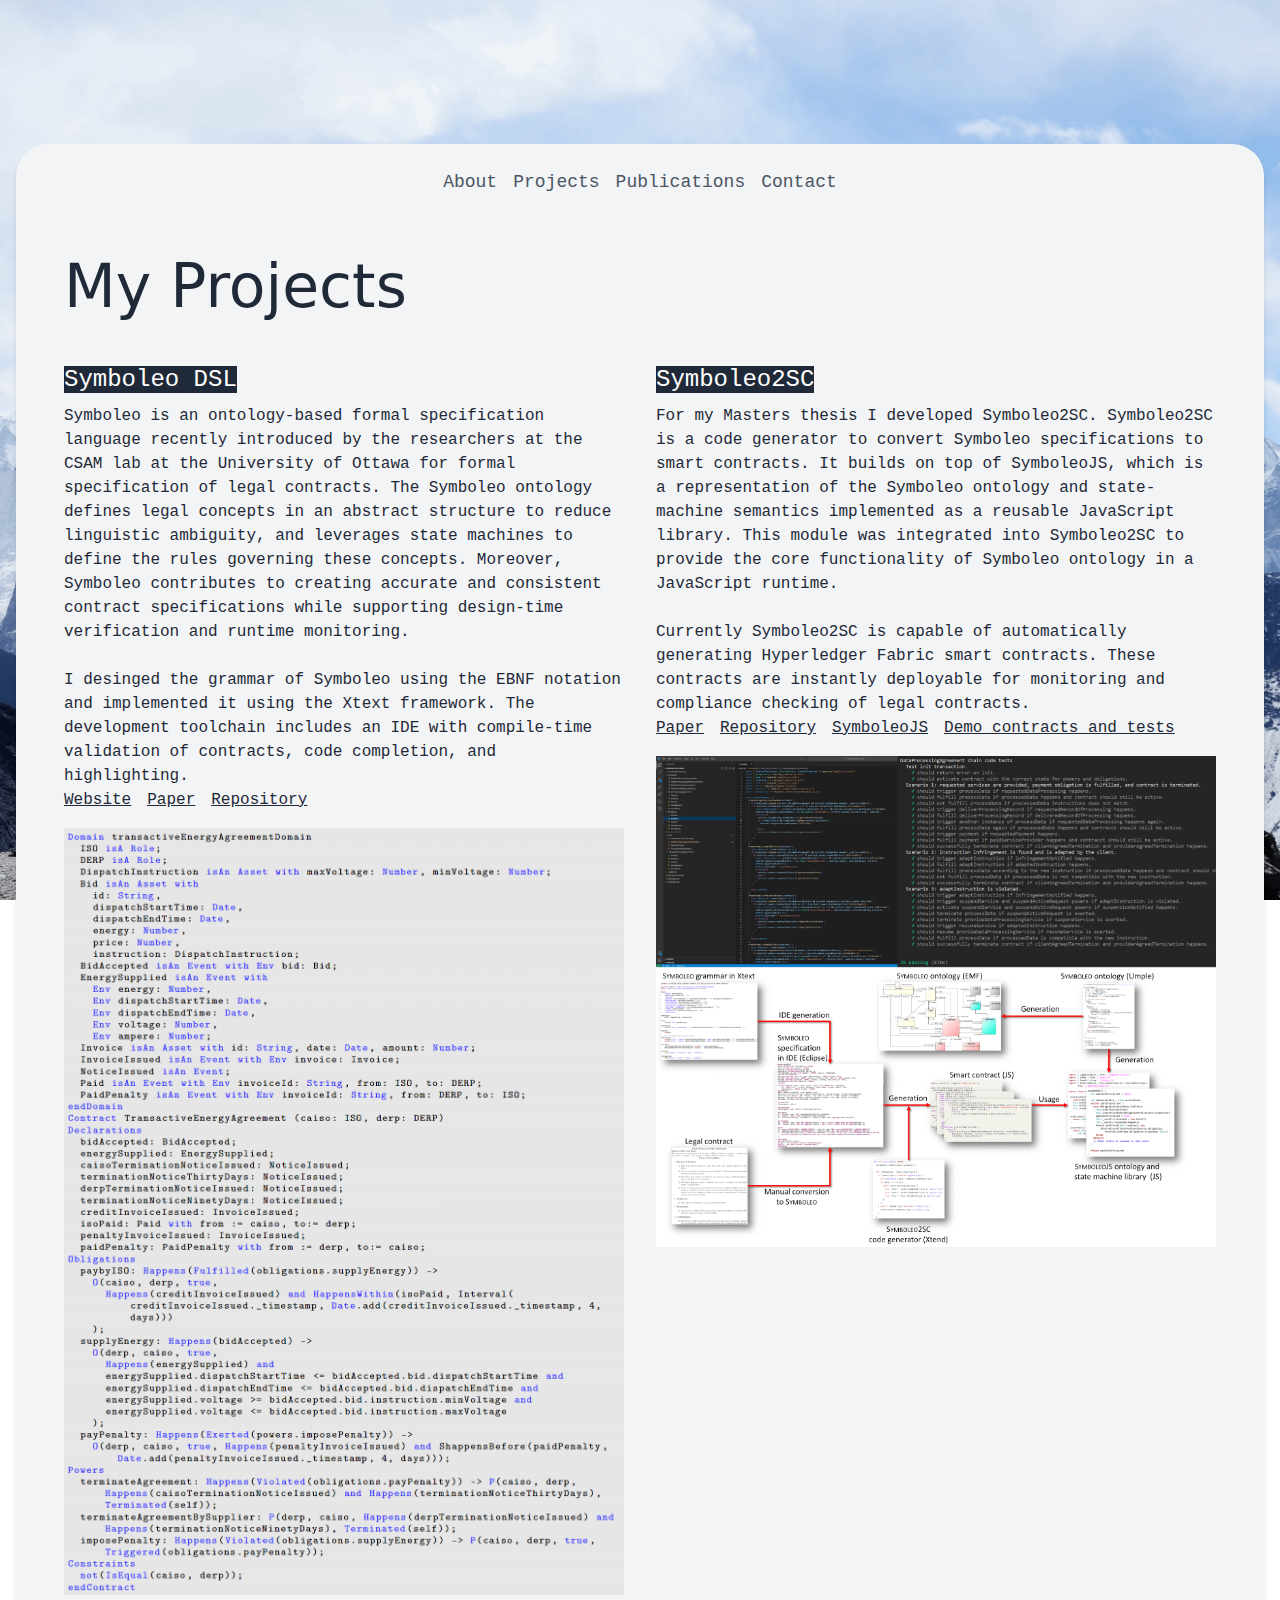
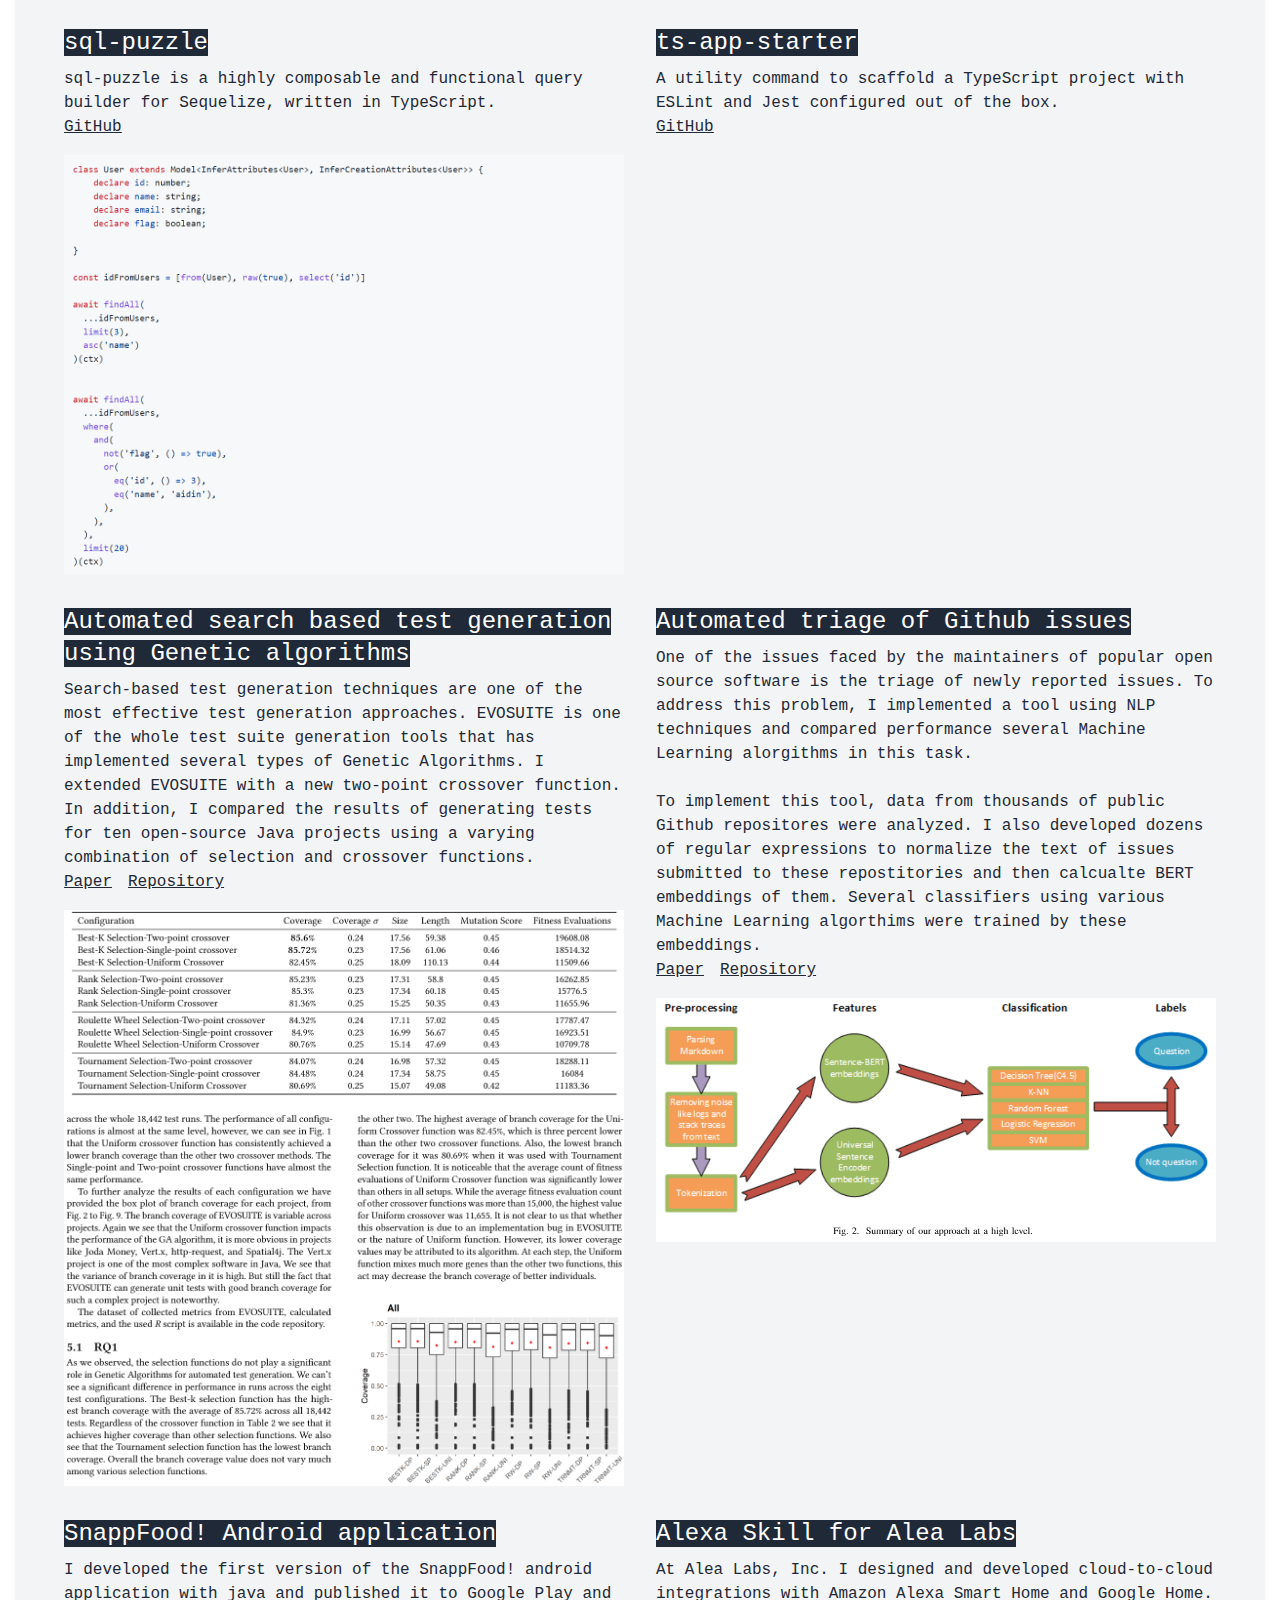
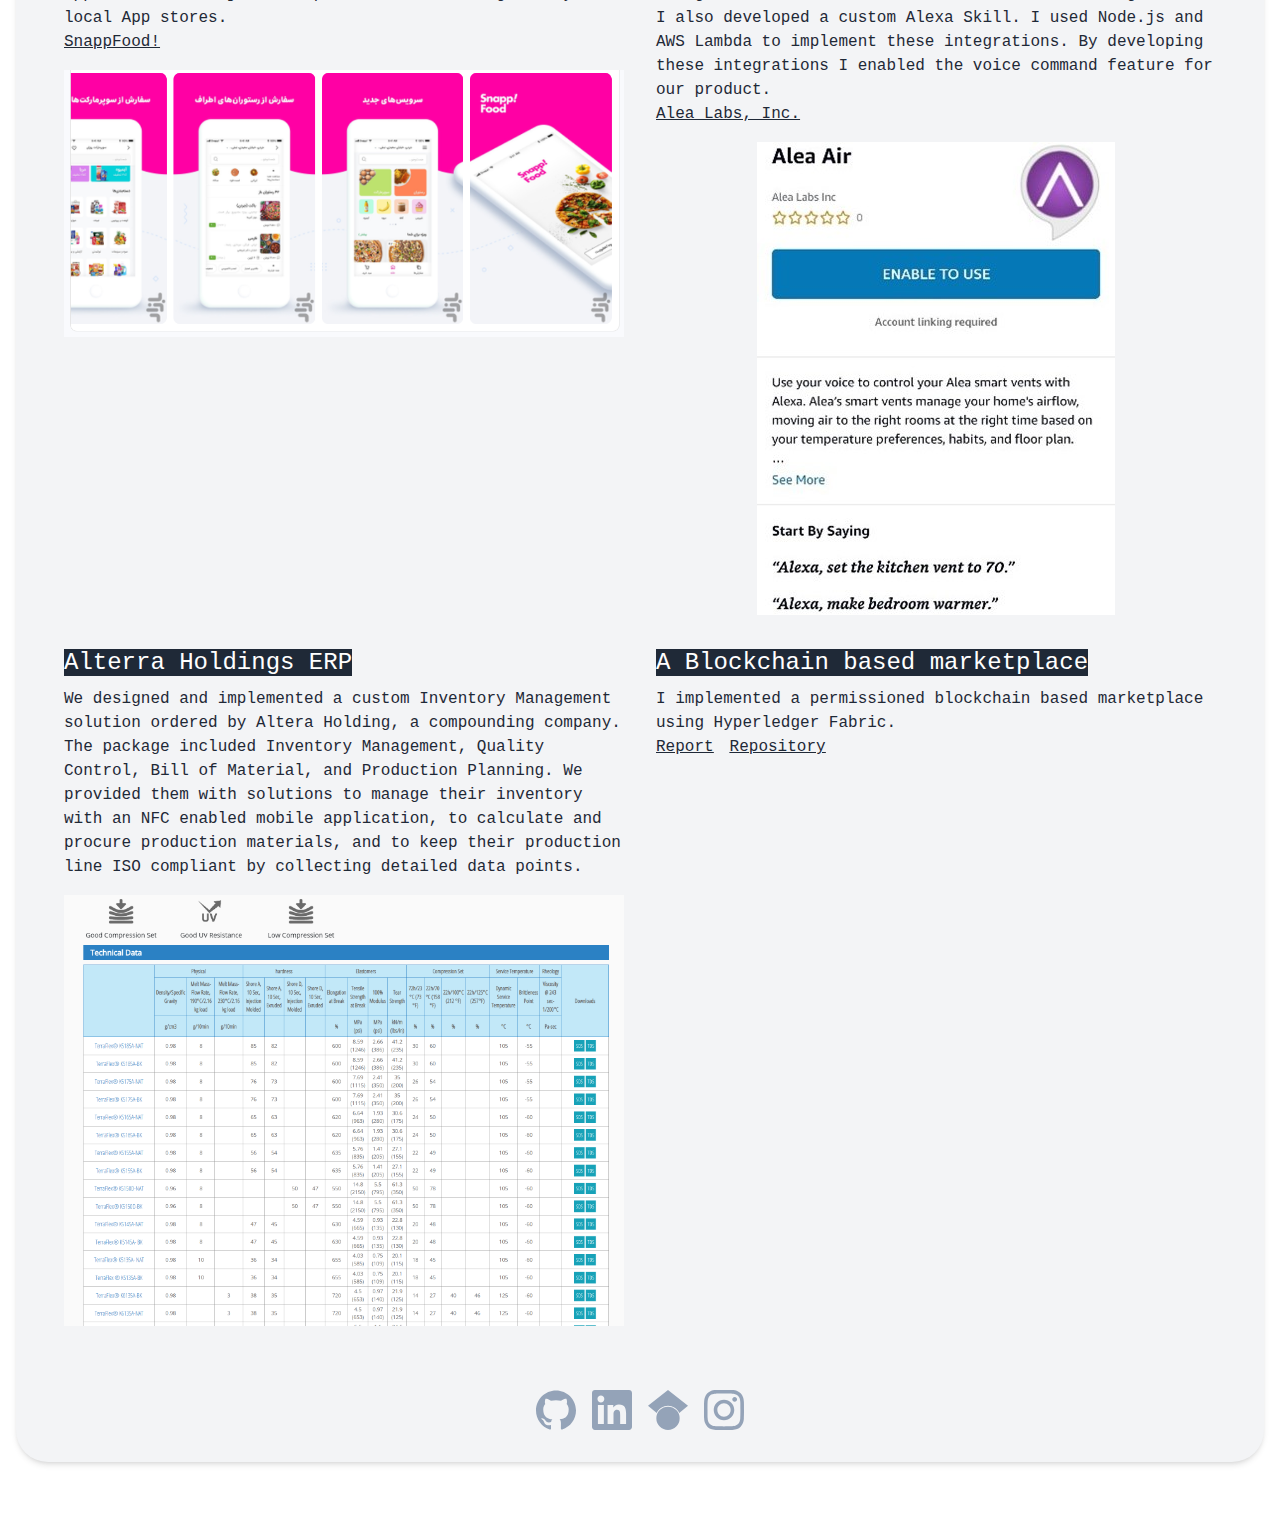
<file: projects/index.html>
<!DOCTYPE html><html><head><meta charSet="utf-8"/><meta http-equiv="x-ua-compatible" content="ie=edge"/><meta name="viewport" content="width=device-width, initial-scale=1, shrink-to-fit=no"/><meta name="generator" content="Gatsby 5.5.0"/><style data-href="/styles.24453c677705715c2afd.css" data-identity="gatsby-global-css">/*
! tailwindcss v3.2.4 | MIT License | https://tailwindcss.com
*/*,:after,:before{border:0 solid #e5e7eb;box-sizing:border-box}:after,:before{--tw-content:""}html{-webkit-text-size-adjust:100%;font-feature-settings:normal;font-family:ui-sans-serif,system-ui,-apple-system,BlinkMacSystemFont,Segoe UI,Roboto,Helvetica Neue,Arial,Noto Sans,sans-serif,Apple Color Emoji,Segoe UI Emoji,Segoe UI Symbol,Noto Color Emoji;line-height:1.5;-moz-tab-size:4;-o-tab-size:4;tab-size:4}body{line-height:inherit;margin:0}hr{border-top-width:1px;color:inherit;height:0}abbr:where([title]){-webkit-text-decoration:underline dotted;text-decoration:underline dotted}h1,h2,h3,h4,h5,h6{font-size:inherit;font-weight:inherit}a{color:inherit;text-decoration:inherit}b,strong{font-weight:bolder}code,kbd,pre,samp{font-family:ui-monospace,SFMono-Regular,Menlo,Monaco,Consolas,Liberation Mono,Courier New,monospace;font-size:1em}small{font-size:80%}sub,sup{font-size:75%;line-height:0;position:relative;vertical-align:baseline}sub{bottom:-.25em}sup{top:-.5em}table{border-collapse:collapse;border-color:inherit;text-indent:0}button,input,optgroup,select,textarea{color:inherit;font-family:inherit;font-size:100%;font-weight:inherit;line-height:inherit;margin:0;padding:0}button,select{text-transform:none}[type=button],[type=reset],[type=submit],button{-webkit-appearance:button;background-color:transparent;background-image:none}:-moz-focusring{outline:auto}:-moz-ui-invalid{box-shadow:none}progress{vertical-align:baseline}::-webkit-inner-spin-button,::-webkit-outer-spin-button{height:auto}[type=search]{-webkit-appearance:textfield;outline-offset:-2px}::-webkit-search-decoration{-webkit-appearance:none}::-webkit-file-upload-button{-webkit-appearance:button;font:inherit}summary{display:list-item}blockquote,dd,dl,figure,h1,h2,h3,h4,h5,h6,hr,p,pre{margin:0}fieldset{margin:0}fieldset,legend{padding:0}menu,ol,ul{list-style:none;margin:0;padding:0}textarea{resize:vertical}input::-moz-placeholder,textarea::-moz-placeholder{color:#9ca3af;opacity:1}input::placeholder,textarea::placeholder{color:#9ca3af;opacity:1}[role=button],button{cursor:pointer}:disabled{cursor:default}audio,canvas,embed,iframe,img,object,svg,video{display:block;vertical-align:middle}img,video{height:auto;max-width:100%}[hidden]{display:none}*,:after,:before{--tw-border-spacing-x:0;--tw-border-spacing-y:0;--tw-translate-x:0;--tw-translate-y:0;--tw-rotate:0;--tw-skew-x:0;--tw-skew-y:0;--tw-scale-x:1;--tw-scale-y:1;--tw-pan-x: ;--tw-pan-y: ;--tw-pinch-zoom: ;--tw-scroll-snap-strictness:proximity;--tw-ordinal: ;--tw-slashed-zero: ;--tw-numeric-figure: ;--tw-numeric-spacing: ;--tw-numeric-fraction: ;--tw-ring-inset: ;--tw-ring-offset-width:0px;--tw-ring-offset-color:#fff;--tw-ring-color:rgba(59,130,246,.5);--tw-ring-offset-shadow:0 0 #0000;--tw-ring-shadow:0 0 #0000;--tw-shadow:0 0 #0000;--tw-shadow-colored:0 0 #0000;--tw-blur: ;--tw-brightness: ;--tw-contrast: ;--tw-grayscale: ;--tw-hue-rotate: ;--tw-invert: ;--tw-saturate: ;--tw-sepia: ;--tw-drop-shadow: ;--tw-backdrop-blur: ;--tw-backdrop-brightness: ;--tw-backdrop-contrast: ;--tw-backdrop-grayscale: ;--tw-backdrop-hue-rotate: ;--tw-backdrop-invert: ;--tw-backdrop-opacity: ;--tw-backdrop-saturate: ;--tw-backdrop-sepia: }::backdrop{--tw-border-spacing-x:0;--tw-border-spacing-y:0;--tw-translate-x:0;--tw-translate-y:0;--tw-rotate:0;--tw-skew-x:0;--tw-skew-y:0;--tw-scale-x:1;--tw-scale-y:1;--tw-pan-x: ;--tw-pan-y: ;--tw-pinch-zoom: ;--tw-scroll-snap-strictness:proximity;--tw-ordinal: ;--tw-slashed-zero: ;--tw-numeric-figure: ;--tw-numeric-spacing: ;--tw-numeric-fraction: ;--tw-ring-inset: ;--tw-ring-offset-width:0px;--tw-ring-offset-color:#fff;--tw-ring-color:rgba(59,130,246,.5);--tw-ring-offset-shadow:0 0 #0000;--tw-ring-shadow:0 0 #0000;--tw-shadow:0 0 #0000;--tw-shadow-colored:0 0 #0000;--tw-blur: ;--tw-brightness: ;--tw-contrast: ;--tw-grayscale: ;--tw-hue-rotate: ;--tw-invert: ;--tw-saturate: ;--tw-sepia: ;--tw-drop-shadow: ;--tw-backdrop-blur: ;--tw-backdrop-brightness: ;--tw-backdrop-contrast: ;--tw-backdrop-grayscale: ;--tw-backdrop-hue-rotate: ;--tw-backdrop-invert: ;--tw-backdrop-opacity: ;--tw-backdrop-saturate: ;--tw-backdrop-sepia: }.container{width:100%}@media (min-width:640px){.container{max-width:640px}}@media (min-width:768px){.container{max-width:768px}}@media (min-width:1024px){.container{max-width:1024px}}@media (min-width:1280px){.container{max-width:1280px}}@media (min-width:1536px){.container{max-width:1536px}}.mx-auto{margin-left:auto;margin-right:auto}.mt-8{margin-top:2rem}.mt-12{margin-top:3rem}.mt-16{margin-top:4rem}.mb-16{margin-bottom:4rem}.mt-2{margin-top:.5rem}.mt-3{margin-top:.75rem}.mt-1{margin-top:.25rem}.mt-4{margin-top:1rem}.block{display:block}.flex{display:flex}.h-0\.5{height:.125rem}.h-0{height:0}.h-10{height:2.5rem}.max-h-fit{max-height:-moz-fit-content;max-height:fit-content}.min-h-screen{min-height:100vh}.w-10{width:2.5rem}.max-w-xs{max-width:20rem}.max-w-7xl{max-width:80rem}.max-w-0{max-width:0}.grow{flex-grow:1}.basis-4\/5{flex-basis:80%}.basis-full{flex-basis:100%}.list-inside{list-style-position:inside}.flex-row{flex-direction:row}.flex-col{flex-direction:column}.flex-wrap{flex-wrap:wrap}.items-center{align-items:center}.justify-start{justify-content:flex-start}.justify-center{justify-content:center}.gap-8{gap:2rem}.gap-4{gap:1rem}.overflow-hidden{overflow:hidden}.rounded-\[2rem\]{border-radius:2rem}.bg-gray-100{--tw-bg-opacity:1;background-color:rgb(243 244 246/var(--tw-bg-opacity))}.bg-gray-900{--tw-bg-opacity:1;background-color:rgb(17 24 39/var(--tw-bg-opacity))}.bg-gray-800{--tw-bg-opacity:1;background-color:rgb(31 41 55/var(--tw-bg-opacity))}.fill-slate-400{fill:#94a3b8}.object-center{-o-object-position:center;object-position:center}.p-4{padding:1rem}.py-2{padding-bottom:.5rem;padding-top:.5rem}.pt-4{padding-top:1rem}.pb-8{padding-bottom:2rem}.text-center{text-align:center}.font-mono{font-family:ui-monospace,SFMono-Regular,Menlo,Monaco,Consolas,Liberation Mono,Courier New,monospace}.font-sans{font-family:ui-sans-serif,system-ui,-apple-system,BlinkMacSystemFont,Segoe UI,Roboto,Helvetica Neue,Arial,Noto Sans,sans-serif,Apple Color Emoji,Segoe UI Emoji,Segoe UI Symbol,Noto Color Emoji}.text-6xl{font-size:3.75rem;line-height:1}.text-lg{font-size:1.125rem;line-height:1.75rem}.text-2xl{font-size:1.5rem;line-height:2rem}.font-medium{font-weight:500}.italic{font-style:italic}.text-gray-800{--tw-text-opacity:1;color:rgb(31 41 55/var(--tw-text-opacity))}.text-white{--tw-text-opacity:1;color:rgb(255 255 255/var(--tw-text-opacity))}.text-gray-600{--tw-text-opacity:1;color:rgb(75 85 99/var(--tw-text-opacity))}.underline{text-decoration-line:underline}.antialiased{-webkit-font-smoothing:antialiased;-moz-osx-font-smoothing:grayscale}.shadow-md{--tw-shadow:0 4px 6px -1px rgba(0,0,0,.1),0 2px 4px -2px rgba(0,0,0,.1);--tw-shadow-colored:0 4px 6px -1px var(--tw-shadow-color),0 2px 4px -2px var(--tw-shadow-color);box-shadow:var(--tw-ring-offset-shadow,0 0 #0000),var(--tw-ring-shadow,0 0 #0000),var(--tw-shadow)}.transition-all{transition-duration:.15s;transition-property:all;transition-timing-function:cubic-bezier(.4,0,.2,1)}.transition-colors{transition-duration:.15s;transition-property:color,background-color,border-color,text-decoration-color,fill,stroke;transition-timing-function:cubic-bezier(.4,0,.2,1)}.duration-300{transition-duration:.3s}.ease-out{transition-timing-function:cubic-bezier(0,0,.2,1)}body{background-attachment:fixed;background-image:url(/static/background-775d06f400dc4941d0dc5a385e09a0b9.png);background-position:50%;background-size:cover}.hover\:fill-\[\#181717\]:hover{fill:#181717}.hover\:fill-\[\#0A66C2\]:hover{fill:#0a66c2}.hover\:fill-\[\#4285F4\]:hover{fill:#4285f4}.hover\:fill-\[\#E4405F\]:hover{fill:#e4405f}.hover\:text-gray-900:hover{--tw-text-opacity:1;color:rgb(17 24 39/var(--tw-text-opacity))}@media (min-width:768px){.md\:mx-auto{margin-left:auto;margin-right:auto}.md\:mb-16{margin-bottom:4rem}.md\:mt-32{margin-top:8rem}.md\:mt-2{margin-top:.5rem}.md\:h-16{height:4rem}.md\:basis-1\/5{flex-basis:20%}.md\:basis-2\/5{flex-basis:40%}.md\:flex-row{flex-direction:row}.md\:items-start{align-items:flex-start}.md\:items-center{align-items:center}.md\:justify-center{justify-content:center}.md\:space-x-4>:not([hidden])~:not([hidden]){--tw-space-x-reverse:0;margin-left:calc(1rem*(1 - var(--tw-space-x-reverse)));margin-right:calc(1rem*var(--tw-space-x-reverse))}.md\:px-6{padding-left:1.5rem;padding-right:1.5rem}.md\:pr-8{padding-right:2rem}.md\:pl-8{padding-left:2rem}.md\:no-underline{text-decoration-line:none}.group:hover .md\:group-hover\:max-w-full{max-width:100%}}@media (min-width:1024px){.lg\:px-8{padding-left:2rem;padding-right:2rem}.lg\:pr-12{padding-right:3rem}.lg\:pl-12{padding-left:3rem}}</style><style>.gatsby-image-wrapper{position:relative;overflow:hidden}.gatsby-image-wrapper picture.object-fit-polyfill{position:static!important}.gatsby-image-wrapper img{bottom:0;height:100%;left:0;margin:0;max-width:none;padding:0;position:absolute;right:0;top:0;width:100%;object-fit:cover}.gatsby-image-wrapper [data-main-image]{opacity:0;transform:translateZ(0);transition:opacity .25s linear;will-change:opacity}.gatsby-image-wrapper-constrained{display:inline-block;vertical-align:top}</style><noscript><style>.gatsby-image-wrapper noscript [data-main-image]{opacity:1!important}.gatsby-image-wrapper [data-placeholder-image]{opacity:0!important}</style></noscript><script type="module">const e="undefined"!=typeof HTMLImageElement&&"loading"in HTMLImageElement.prototype;e&&document.body.addEventListener("load",(function(e){const t=e.target;if(void 0===t.dataset.mainImage)return;if(void 0===t.dataset.gatsbyImageSsr)return;let a=null,n=t;for(;null===a&&n;)void 0!==n.parentNode.dataset.gatsbyImageWrapper&&(a=n.parentNode),n=n.parentNode;const o=a.querySelector("[data-placeholder-image]"),r=new Image;r.src=t.currentSrc,r.decode().catch((()=>{})).then((()=>{t.style.opacity=1,o&&(o.style.opacity=0,o.style.transition="opacity 500ms linear")}))}),!0);</script><link rel="sitemap" type="application/xml" href="/sitemap-index.xml"/><link rel="preconnect" href="https://www.googletagmanager.com"/><link rel="dns-prefetch" href="https://www.googletagmanager.com"/><title data-gatsby-head="true">Aidin Rasti - Projects</title></head><body><div id="___gatsby"><div style="outline:none" tabindex="-1" id="gatsby-focus-wrapper"><main class="p-4 flex flex-col min-h-screen text-gray-800"><div class="antialiased container mx-auto max-h-fit object-center max-w-7xl rounded-[2rem] shadow-md bg-gray-100 p-4 pt-4 pb-8 md:pr-8 md:pl-8 lg:pr-12 lg:pl-12 my-container md:mt-32"><nav class=""><div class="md:mx-auto md:px-6 lg:px-8"><div class="md:h-16 "><div class=""><div class="flex flex-col md:items-center md:justify-center md:flex-row md:space-x-4 text-lg font-mono underline md:no-underline"><a class="text-gray-600 hover:text-gray-900 py-2 font-medium group" href="/">About<span class="block max-w-0 md:group-hover:max-w-full transition-all duration-300 h-0.5 bg-gray-900"></span></a><a aria-current="page" class="text-gray-600 hover:text-gray-900 py-2 font-medium group" href="/projects/">Projects<span class="block max-w-0 md:group-hover:max-w-full transition-all duration-300 h-0.5 bg-gray-900"></span></a><a class="text-gray-600 hover:text-gray-900 py-2 font-medium group" href="/publications/">Publications<span class="block max-w-0 md:group-hover:max-w-full transition-all duration-300 h-0.5 bg-gray-900"></span></a><a class="text-gray-600 hover:text-gray-900 py-2 font-medium group" href="/contact/">Contact<span class="block max-w-0 md:group-hover:max-w-full transition-all duration-300 h-0.5 bg-gray-900"></span></a></div></div></div></div></nav><h1 class="text-6xl mt-8">My Projects</h1><div class="flex flex-row flex-wrap gap-8 justify-start items-center md:items-start mt-12 font-mono"><div class=" basis-full md:basis-2/5 grow"><h2><span class="text-2xl bg-gray-800 text-white">Symboleo DSL</span></h2><div class="mt-1 md:mt-2"><div><p>Symboleo is an ontology-based formal specification language recently introduced by the researchers at the CSAM lab at the University of Ottawa for formal specification of legal contracts. The Symboleo ontology defines legal concepts in an abstract structure to reduce linguistic ambiguity, and leverages state machines to define the rules governing these concepts. Moreover, Symboleo contributes to creating accurate and consistent contract specifications while supporting design-time verification and runtime monitoring.</p><br/><p>I desinged the grammar of Symboleo using the EBNF notation and implemented it using the Xtext framework. The development toolchain includes an IDE with compile-time validation of contracts, code completion, and highlighting.</p><div class="flex flex-row flex-wrap underline gap-4"><a href="https://smart-contract-modelling-uottawa.github.io/Symboleo-IDE/" target="_blank">Website</a><a href="https://dl.acm.org/doi/10.1145/3550355.3552407" target="_blank">Paper</a><a href="https://github.com/Smart-Contract-Modelling-uOttawa/Symboleo-IDE" target="_blank">Repository</a></div></div></div><img class="mt-4 mx-auto" src="/symboleo.png" alt="An example of a contract written in Symboleo"/></div><div class=" basis-full md:basis-2/5 grow"><h2><span class="text-2xl bg-gray-800 text-white">Symboleo2SC</span></h2><div class="mt-1 md:mt-2"><div><p>For my Masters thesis I developed Symboleo2SC. Symboleo2SC is a code generator to convert Symboleo specifications to smart contracts. It builds on top of SymboleoJS, which is a representation of the Symboleo ontology and state-machine semantics implemented as a reusable JavaScript library. This module was integrated into Symboleo2SC to provide the core functionality of Symboleo ontology in a JavaScript runtime.</p><br/><p>Currently Symboleo2SC is capable of automatically generating Hyperledger Fabric smart contracts. These contracts are instantly deployable for monitoring and compliance checking of legal contracts.</p><div class="flex flex-row flex-wrap underline gap-4"><a href="https://dl.acm.org/doi/10.1145/3550355.3552407" target="_blank">Paper</a><a href="https://github.com/Smart-Contract-Modelling-uOttawa/Symboleo-IDE" target="_blank">Repository</a><a href="https://github.com/Smart-Contract-Modelling-uOttawa/Symboleo-JS-Core" target="_blank">SymboleoJS</a><a href="https://github.com/Smart-Contract-Modelling-uOttawa/Symboleo2SC-demo" target="_blank">Demo contracts and tests</a></div></div></div><img class="mt-4 mx-auto" src="/symboleo2sc.png" alt="Symboleo2SC"/></div><div class=" basis-full md:basis-2/5 grow"><h2><span class="text-2xl bg-gray-800 text-white">sql-puzzle</span></h2><div class="mt-1 md:mt-2"><div><p>sql-puzzle is a highly composable and functional query builder for Sequelize, written in TypeScript.</p><div class="flex flex-row flex-wrap underline gap-4"><a href="https://github.com/Aidiiin/sql-puzzle" target="_blank">GitHub</a></div></div></div><img class="mt-4 mx-auto" src="/sql_puzzle.png"/></div><div class=" basis-full md:basis-2/5 grow"><h2><span class="text-2xl bg-gray-800 text-white">ts-app-starter</span></h2><div class="mt-1 md:mt-2"><div><p>A utility command to scaffold a TypeScript project with ESLint and Jest configured out of the box.</p><div class="flex flex-row flex-wrap underline gap-4"><a href="https://github.com/Aidiiin/ts-app-starter" target="_blank">GitHub</a></div></div></div></div><div class=" basis-full md:basis-2/5 grow"><h2><span class="text-2xl bg-gray-800 text-white">Automated search based test generation using Genetic algorithms</span></h2><div class="mt-1 md:mt-2"><div><p>Search-based test generation techniques are one of the most effective test generation approaches. EVOSUITE is one of the whole test suite generation tools that has implemented several types of Genetic Algorithms. I extended EVOSUITE with a new two-point crossover function. In addition, I compared the results of generating tests for ten open-source Java projects using a varying combination of selection and crossover functions.</p><div class="flex flex-row flex-wrap underline gap-4"><a href="https://www.researchgate.net/publication/364842338_Extending_and_Experimenting_with_the_EvoSuite_Test_Generation_Tool" target="_blank">Paper</a><a href="https://github.com/Aidiiin/search-based-test-generation" target="_blank">Repository</a></div></div></div><img class="mt-4 mx-auto" src="/evosuite.png" alt="Entities of the ontology of Symboleo"/></div><div class=" basis-full md:basis-2/5 grow"><h2><span class="text-2xl bg-gray-800 text-white">Automated triage of Github issues</span></h2><div class="mt-1 md:mt-2"><div><p>One of the issues faced by the maintainers of popular open source software is the triage of newly reported issues. To address this problem, I implemented a tool using NLP techniques and compared performance several Machine Learning alorgithms in this task.</p><br/><p>To implement this tool, data from thousands of public Github repositores were analyzed. I also developed dozens of regular expressions to normalize the text of issues submitted to these repostitories and then calcualte BERT embeddings of them. Several classifiers using various Machine Learning algorthims were trained by these embeddings.</p><div class="flex flex-row flex-wrap underline gap-4"><a href="https://www.researchgate.net/publication/364841864_Labeling_Questions_on_GitHub_Issue_Trackers" target="_blank">Paper</a><a href="https://github.com/Aidiiin/automated-issue-triage" target="_blank">Repository</a></div></div></div><img class="mt-4 mx-auto" src="/nlp.png" alt="Entities of the ontology of Symboleo"/></div><div class=" basis-full md:basis-2/5 grow"><h2><span class="text-2xl bg-gray-800 text-white">SnappFood! Android application</span></h2><div class="mt-1 md:mt-2"><div><p>I developed the first version of the SnappFood! android application with java and published it to Google Play and local App stores.</p><div class="flex flex-row flex-wrap underline gap-4"><a href="https://snappfood.ir/" target="_blank">SnappFood!</a></div></div></div><img class="mt-4 mx-auto" src="/snappfood.png" alt="SnappFood! App icon"/></div><div class=" basis-full md:basis-2/5 grow"><h2><span class="text-2xl bg-gray-800 text-white">Alexa Skill for Alea Labs</span></h2><div class="mt-1 md:mt-2"><div><p>At Alea Labs, Inc. I designed and developed cloud-to-cloud integrations with Amazon Alexa Smart Home and Google Home. I also developed a custom Alexa Skill. I used Node.js and AWS Lambda to implement these integrations. By developing these integrations I enabled the voice command feature for our product.</p><div class="flex flex-row flex-wrap underline gap-4"><a href="https://alealabs.com/" target="_blank">Alea Labs, Inc.</a></div></div></div><img class="mt-4 mx-auto" src="/alexa.jpg"/></div><div class=" basis-full md:basis-2/5 grow"><h2><span class="text-2xl bg-gray-800 text-white">Alterra Holdings ERP</span></h2><div class="mt-1 md:mt-2"><div><p>We designed and implemented a custom Inventory Management solution ordered by Altera Holding, a compounding company. The package included Inventory Management, Quality Control, Bill of Material, and Production Planning. We provided them with solutions to manage their inventory with an NFC enabled mobile application, to calculate and procure production materials, and to keep their production line ISO compliant by collecting detailed data points.</p><div class="flex flex-row flex-wrap underline gap-4"></div></div></div><img class="mt-4 mx-auto" src="/alterra_erp.png"/></div><div class=" basis-full md:basis-2/5 grow"><h2><span class="text-2xl bg-gray-800 text-white">A Blockchain based marketplace</span></h2><div class="mt-1 md:mt-2"><div><p>I implemented a permissioned blockchain based marketplace using Hyperledger Fabric.</p><div class="flex flex-row flex-wrap underline gap-4"><a href="https://www.researchgate.net/publication/336681219_A_Coin_Marketplace_Implementation_on_Blockchain_Using_the_Hyperledger_Platform" target="_blank">Report</a><a href="https://github.com/Aidiiin/basic-marketplace" target="_blank">Repository</a></div></div></div></div></div><div class="flex flex-row justify-center mt-16"><ul class="flex flex-row gap-4"><li><a href="https:///github.com/aidiiin" target="_blank"><svg class="transition-colors ease-out duration-300 w-10 h-10 fill-slate-400 hover:fill-[#181717]" role="img" viewBox="0 0 24 24" xmlns="http://www.w3.org/2000/svg"><title>GitHub</title><path d="M12 .297c-6.63 0-12 5.373-12 12 0 5.303 3.438 9.8 8.205 11.385.6.113.82-.258.82-.577 0-.285-.01-1.04-.015-2.04-3.338.724-4.042-1.61-4.042-1.61C4.422 18.07 3.633 17.7 3.633 17.7c-1.087-.744.084-.729.084-.729 1.205.084 1.838 1.236 1.838 1.236 1.07 1.835 2.809 1.305 3.495.998.108-.776.417-1.305.76-1.605-2.665-.3-5.466-1.332-5.466-5.93 0-1.31.465-2.38 1.235-3.22-.135-.303-.54-1.523.105-3.176 0 0 1.005-.322 3.3 1.23.96-.267 1.98-.399 3-.405 1.02.006 2.04.138 3 .405 2.28-1.552 3.285-1.23 3.285-1.23.645 1.653.24 2.873.12 3.176.765.84 1.23 1.91 1.23 3.22 0 4.61-2.805 5.625-5.475 5.92.42.36.81 1.096.81 2.22 0 1.606-.015 2.896-.015 3.286 0 .315.21.69.825.57C20.565 22.092 24 17.592 24 12.297c0-6.627-5.373-12-12-12"></path></svg></a></li><li><a href="https://www.linkedin.com/in/aidinrasti/" target="_blank"><svg class="transition-colors ease-out duration-300 w-10 h-10 fill-slate-400 hover:fill-[#0A66C2]" role="img" viewBox="0 0 24 24" xmlns="http://www.w3.org/2000/svg"><title>LinkedIn</title><path d="M20.447 20.452h-3.554v-5.569c0-1.328-.027-3.037-1.852-3.037-1.853 0-2.136 1.445-2.136 2.939v5.667H9.351V9h3.414v1.561h.046c.477-.9 1.637-1.85 3.37-1.85 3.601 0 4.267 2.37 4.267 5.455v6.286zM5.337 7.433c-1.144 0-2.063-.926-2.063-2.065 0-1.138.92-2.063 2.063-2.063 1.14 0 2.064.925 2.064 2.063 0 1.139-.925 2.065-2.064 2.065zm1.782 13.019H3.555V9h3.564v11.452zM22.225 0H1.771C.792 0 0 .774 0 1.729v20.542C0 23.227.792 24 1.771 24h20.451C23.2 24 24 23.227 24 22.271V1.729C24 .774 23.2 0 22.222 0h.003z"></path></svg></a></li><li><a href="https://scholar.google.com/citations?user=c-1RGaEAAAAJ&amp;hl=en" target="_blank"><svg class="transition-colors ease-out duration-300 w-10 h-10 fill-slate-400 hover:fill-[#4285F4]" role="img" viewBox="0 0 24 24" xmlns="http://www.w3.org/2000/svg"><title>Google Scholar</title><path d="M5.242 13.769L0 9.5 12 0l12 9.5-5.242 4.269C17.548 11.249 14.978 9.5 12 9.5c-2.977 0-5.548 1.748-6.758 4.269zM12 10a7 7 0 1 0 0 14 7 7 0 0 0 0-14z"></path></svg></a></li><li><a href="https://www.instagram.com/aidiiiin/" target="_blank"><svg class="transition-colors ease-out duration-300 w-10 h-10 fill-slate-400 hover:fill-[#E4405F]" role="img" viewBox="0 0 24 24" xmlns="http://www.w3.org/2000/svg"><title>Instagram</title><path d="M12 0C8.74 0 8.333.015 7.053.072 5.775.132 4.905.333 4.14.63c-.789.306-1.459.717-2.126 1.384S.935 3.35.63 4.14C.333 4.905.131 5.775.072 7.053.012 8.333 0 8.74 0 12s.015 3.667.072 4.947c.06 1.277.261 2.148.558 2.913.306.788.717 1.459 1.384 2.126.667.666 1.336 1.079 2.126 1.384.766.296 1.636.499 2.913.558C8.333 23.988 8.74 24 12 24s3.667-.015 4.947-.072c1.277-.06 2.148-.262 2.913-.558.788-.306 1.459-.718 2.126-1.384.666-.667 1.079-1.335 1.384-2.126.296-.765.499-1.636.558-2.913.06-1.28.072-1.687.072-4.947s-.015-3.667-.072-4.947c-.06-1.277-.262-2.149-.558-2.913-.306-.789-.718-1.459-1.384-2.126C21.319 1.347 20.651.935 19.86.63c-.765-.297-1.636-.499-2.913-.558C15.667.012 15.26 0 12 0zm0 2.16c3.203 0 3.585.016 4.85.071 1.17.055 1.805.249 2.227.415.562.217.96.477 1.382.896.419.42.679.819.896 1.381.164.422.36 1.057.413 2.227.057 1.266.07 1.646.07 4.85s-.015 3.585-.074 4.85c-.061 1.17-.256 1.805-.421 2.227-.224.562-.479.96-.899 1.382-.419.419-.824.679-1.38.896-.42.164-1.065.36-2.235.413-1.274.057-1.649.07-4.859.07-3.211 0-3.586-.015-4.859-.074-1.171-.061-1.816-.256-2.236-.421-.569-.224-.96-.479-1.379-.899-.421-.419-.69-.824-.9-1.38-.165-.42-.359-1.065-.42-2.235-.045-1.26-.061-1.649-.061-4.844 0-3.196.016-3.586.061-4.861.061-1.17.255-1.814.42-2.234.21-.57.479-.96.9-1.381.419-.419.81-.689 1.379-.898.42-.166 1.051-.361 2.221-.421 1.275-.045 1.65-.06 4.859-.06l.045.03zm0 3.678c-3.405 0-6.162 2.76-6.162 6.162 0 3.405 2.76 6.162 6.162 6.162 3.405 0 6.162-2.76 6.162-6.162 0-3.405-2.76-6.162-6.162-6.162zM12 16c-2.21 0-4-1.79-4-4s1.79-4 4-4 4 1.79 4 4-1.79 4-4 4zm7.846-10.405c0 .795-.646 1.44-1.44 1.44-.795 0-1.44-.646-1.44-1.44 0-.794.646-1.439 1.44-1.439.793-.001 1.44.645 1.44 1.439z"></path></svg></a></li></ul></div></div><div class="grow"></div><span class="text-white text-center mx-auto mt-3 font-sans copyright">©Aidin Rasti</span></main></div><div id="gatsby-announcer" style="position:absolute;top:0;width:1px;height:1px;padding:0;overflow:hidden;clip:rect(0, 0, 0, 0);white-space:nowrap;border:0" aria-live="assertive" aria-atomic="true"></div></div><script async="" src="https://www.googletagmanager.com/gtag/js?id=G-39NTWPGFBM"></script><script>
      
      function gaOptout(){document.cookie=disableStr+'=true; expires=Thu, 31 Dec 2099 23:59:59 UTC;path=/',window[disableStr]=!0}var gaProperty='G-39NTWPGFBM',disableStr='ga-disable-'+gaProperty;document.cookie.indexOf(disableStr+'=true')>-1&&(window[disableStr]=!0);
      if(!(navigator.doNotTrack == "1" || window.doNotTrack == "1")) {
        window.dataLayer = window.dataLayer || [];
        function gtag(){dataLayer.push(arguments);}
        gtag('js', new Date());

        gtag('config', 'G-39NTWPGFBM', {"anonymize_ip":true,"cookie_expires":0,"send_page_view":false});
      }
      </script><script id="gatsby-script-loader">/*<![CDATA[*/window.pagePath="/projects/";/*]]>*/</script><!-- slice-start id="_gatsby-scripts-1" -->
          <script
            id="gatsby-chunk-mapping"
          >
            window.___chunkMapping="{\"app\":[\"/app-2a24bc35fa887cbf9314.js\"],\"component---src-pages-404-tsx\":[\"/component---src-pages-404-tsx-b45a8d78f16a324c6aef.js\"],\"component---src-pages-contact-tsx\":[\"/component---src-pages-contact-tsx-abed8e5271e885d9abbb.js\"],\"component---src-pages-index-tsx\":[\"/component---src-pages-index-tsx-cc069ca1d9df203012fb.js\"],\"component---src-pages-projects-tsx\":[\"/component---src-pages-projects-tsx-ba291a70c88fec0b2c07.js\"],\"component---src-pages-publications-tsx\":[\"/component---src-pages-publications-tsx-ec551d53bdb44314c35b.js\"]}";
          </script>
        <script>window.___webpackCompilationHash="6baa21975f5b0ba16dec";</script><script src="/webpack-runtime-f2c7a93192d771eb63ef.js" async></script><script src="/framework-8705f00cbd5e13e18039.js" async></script><script src="/app-2a24bc35fa887cbf9314.js" async></script><!-- slice-end id="_gatsby-scripts-1" --></body></html>
</file>
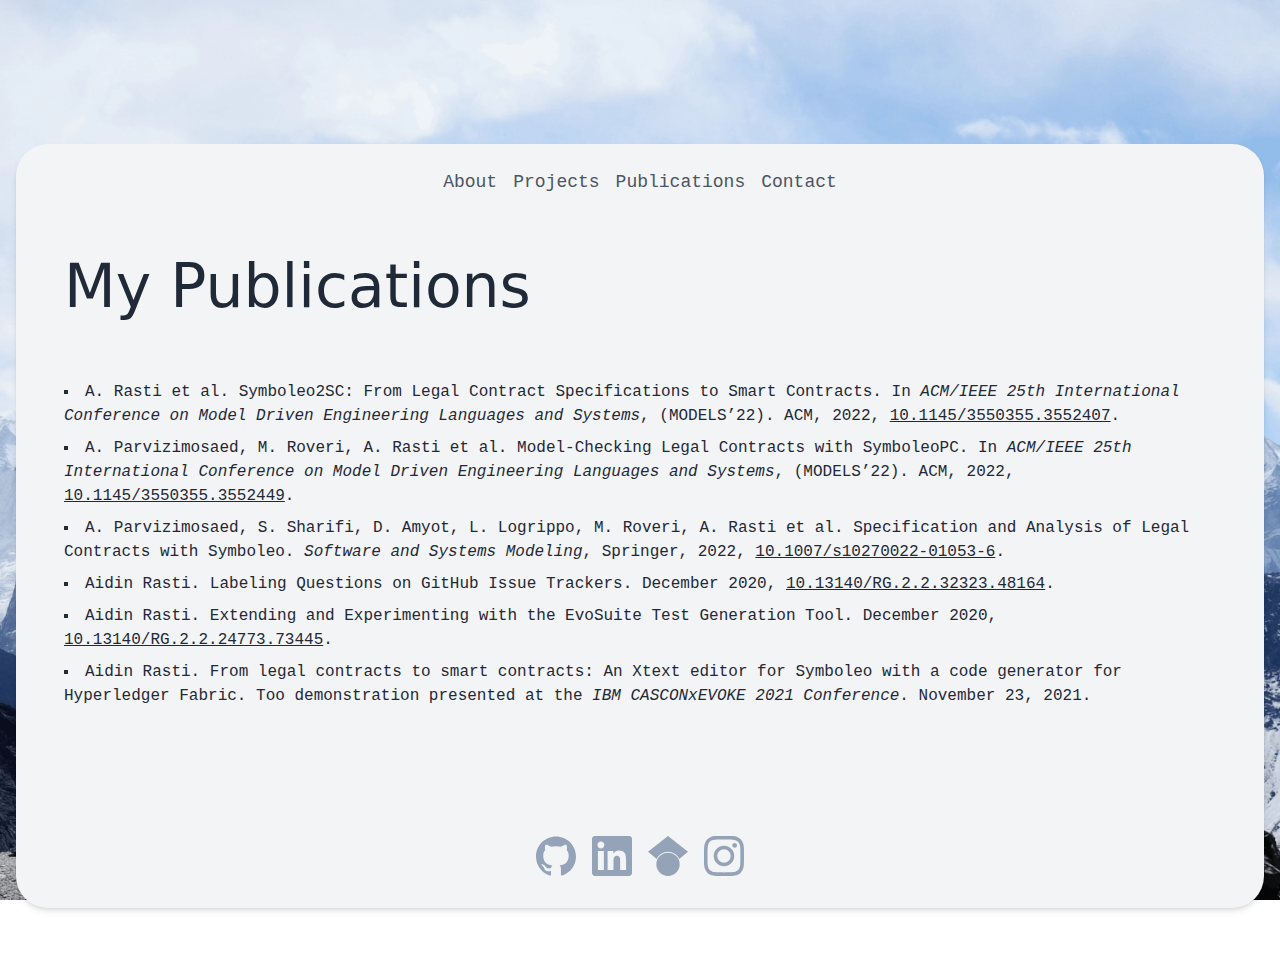
<file: publications/index.html>
<!DOCTYPE html><html><head><meta charSet="utf-8"/><meta http-equiv="x-ua-compatible" content="ie=edge"/><meta name="viewport" content="width=device-width, initial-scale=1, shrink-to-fit=no"/><meta name="generator" content="Gatsby 5.5.0"/><style data-href="/styles.24453c677705715c2afd.css" data-identity="gatsby-global-css">/*
! tailwindcss v3.2.4 | MIT License | https://tailwindcss.com
*/*,:after,:before{border:0 solid #e5e7eb;box-sizing:border-box}:after,:before{--tw-content:""}html{-webkit-text-size-adjust:100%;font-feature-settings:normal;font-family:ui-sans-serif,system-ui,-apple-system,BlinkMacSystemFont,Segoe UI,Roboto,Helvetica Neue,Arial,Noto Sans,sans-serif,Apple Color Emoji,Segoe UI Emoji,Segoe UI Symbol,Noto Color Emoji;line-height:1.5;-moz-tab-size:4;-o-tab-size:4;tab-size:4}body{line-height:inherit;margin:0}hr{border-top-width:1px;color:inherit;height:0}abbr:where([title]){-webkit-text-decoration:underline dotted;text-decoration:underline dotted}h1,h2,h3,h4,h5,h6{font-size:inherit;font-weight:inherit}a{color:inherit;text-decoration:inherit}b,strong{font-weight:bolder}code,kbd,pre,samp{font-family:ui-monospace,SFMono-Regular,Menlo,Monaco,Consolas,Liberation Mono,Courier New,monospace;font-size:1em}small{font-size:80%}sub,sup{font-size:75%;line-height:0;position:relative;vertical-align:baseline}sub{bottom:-.25em}sup{top:-.5em}table{border-collapse:collapse;border-color:inherit;text-indent:0}button,input,optgroup,select,textarea{color:inherit;font-family:inherit;font-size:100%;font-weight:inherit;line-height:inherit;margin:0;padding:0}button,select{text-transform:none}[type=button],[type=reset],[type=submit],button{-webkit-appearance:button;background-color:transparent;background-image:none}:-moz-focusring{outline:auto}:-moz-ui-invalid{box-shadow:none}progress{vertical-align:baseline}::-webkit-inner-spin-button,::-webkit-outer-spin-button{height:auto}[type=search]{-webkit-appearance:textfield;outline-offset:-2px}::-webkit-search-decoration{-webkit-appearance:none}::-webkit-file-upload-button{-webkit-appearance:button;font:inherit}summary{display:list-item}blockquote,dd,dl,figure,h1,h2,h3,h4,h5,h6,hr,p,pre{margin:0}fieldset{margin:0}fieldset,legend{padding:0}menu,ol,ul{list-style:none;margin:0;padding:0}textarea{resize:vertical}input::-moz-placeholder,textarea::-moz-placeholder{color:#9ca3af;opacity:1}input::placeholder,textarea::placeholder{color:#9ca3af;opacity:1}[role=button],button{cursor:pointer}:disabled{cursor:default}audio,canvas,embed,iframe,img,object,svg,video{display:block;vertical-align:middle}img,video{height:auto;max-width:100%}[hidden]{display:none}*,:after,:before{--tw-border-spacing-x:0;--tw-border-spacing-y:0;--tw-translate-x:0;--tw-translate-y:0;--tw-rotate:0;--tw-skew-x:0;--tw-skew-y:0;--tw-scale-x:1;--tw-scale-y:1;--tw-pan-x: ;--tw-pan-y: ;--tw-pinch-zoom: ;--tw-scroll-snap-strictness:proximity;--tw-ordinal: ;--tw-slashed-zero: ;--tw-numeric-figure: ;--tw-numeric-spacing: ;--tw-numeric-fraction: ;--tw-ring-inset: ;--tw-ring-offset-width:0px;--tw-ring-offset-color:#fff;--tw-ring-color:rgba(59,130,246,.5);--tw-ring-offset-shadow:0 0 #0000;--tw-ring-shadow:0 0 #0000;--tw-shadow:0 0 #0000;--tw-shadow-colored:0 0 #0000;--tw-blur: ;--tw-brightness: ;--tw-contrast: ;--tw-grayscale: ;--tw-hue-rotate: ;--tw-invert: ;--tw-saturate: ;--tw-sepia: ;--tw-drop-shadow: ;--tw-backdrop-blur: ;--tw-backdrop-brightness: ;--tw-backdrop-contrast: ;--tw-backdrop-grayscale: ;--tw-backdrop-hue-rotate: ;--tw-backdrop-invert: ;--tw-backdrop-opacity: ;--tw-backdrop-saturate: ;--tw-backdrop-sepia: }::backdrop{--tw-border-spacing-x:0;--tw-border-spacing-y:0;--tw-translate-x:0;--tw-translate-y:0;--tw-rotate:0;--tw-skew-x:0;--tw-skew-y:0;--tw-scale-x:1;--tw-scale-y:1;--tw-pan-x: ;--tw-pan-y: ;--tw-pinch-zoom: ;--tw-scroll-snap-strictness:proximity;--tw-ordinal: ;--tw-slashed-zero: ;--tw-numeric-figure: ;--tw-numeric-spacing: ;--tw-numeric-fraction: ;--tw-ring-inset: ;--tw-ring-offset-width:0px;--tw-ring-offset-color:#fff;--tw-ring-color:rgba(59,130,246,.5);--tw-ring-offset-shadow:0 0 #0000;--tw-ring-shadow:0 0 #0000;--tw-shadow:0 0 #0000;--tw-shadow-colored:0 0 #0000;--tw-blur: ;--tw-brightness: ;--tw-contrast: ;--tw-grayscale: ;--tw-hue-rotate: ;--tw-invert: ;--tw-saturate: ;--tw-sepia: ;--tw-drop-shadow: ;--tw-backdrop-blur: ;--tw-backdrop-brightness: ;--tw-backdrop-contrast: ;--tw-backdrop-grayscale: ;--tw-backdrop-hue-rotate: ;--tw-backdrop-invert: ;--tw-backdrop-opacity: ;--tw-backdrop-saturate: ;--tw-backdrop-sepia: }.container{width:100%}@media (min-width:640px){.container{max-width:640px}}@media (min-width:768px){.container{max-width:768px}}@media (min-width:1024px){.container{max-width:1024px}}@media (min-width:1280px){.container{max-width:1280px}}@media (min-width:1536px){.container{max-width:1536px}}.mx-auto{margin-left:auto;margin-right:auto}.mt-8{margin-top:2rem}.mt-12{margin-top:3rem}.mt-16{margin-top:4rem}.mb-16{margin-bottom:4rem}.mt-2{margin-top:.5rem}.mt-3{margin-top:.75rem}.mt-1{margin-top:.25rem}.mt-4{margin-top:1rem}.block{display:block}.flex{display:flex}.h-0\.5{height:.125rem}.h-0{height:0}.h-10{height:2.5rem}.max-h-fit{max-height:-moz-fit-content;max-height:fit-content}.min-h-screen{min-height:100vh}.w-10{width:2.5rem}.max-w-xs{max-width:20rem}.max-w-7xl{max-width:80rem}.max-w-0{max-width:0}.grow{flex-grow:1}.basis-4\/5{flex-basis:80%}.basis-full{flex-basis:100%}.list-inside{list-style-position:inside}.flex-row{flex-direction:row}.flex-col{flex-direction:column}.flex-wrap{flex-wrap:wrap}.items-center{align-items:center}.justify-start{justify-content:flex-start}.justify-center{justify-content:center}.gap-8{gap:2rem}.gap-4{gap:1rem}.overflow-hidden{overflow:hidden}.rounded-\[2rem\]{border-radius:2rem}.bg-gray-100{--tw-bg-opacity:1;background-color:rgb(243 244 246/var(--tw-bg-opacity))}.bg-gray-900{--tw-bg-opacity:1;background-color:rgb(17 24 39/var(--tw-bg-opacity))}.bg-gray-800{--tw-bg-opacity:1;background-color:rgb(31 41 55/var(--tw-bg-opacity))}.fill-slate-400{fill:#94a3b8}.object-center{-o-object-position:center;object-position:center}.p-4{padding:1rem}.py-2{padding-bottom:.5rem;padding-top:.5rem}.pt-4{padding-top:1rem}.pb-8{padding-bottom:2rem}.text-center{text-align:center}.font-mono{font-family:ui-monospace,SFMono-Regular,Menlo,Monaco,Consolas,Liberation Mono,Courier New,monospace}.font-sans{font-family:ui-sans-serif,system-ui,-apple-system,BlinkMacSystemFont,Segoe UI,Roboto,Helvetica Neue,Arial,Noto Sans,sans-serif,Apple Color Emoji,Segoe UI Emoji,Segoe UI Symbol,Noto Color Emoji}.text-6xl{font-size:3.75rem;line-height:1}.text-lg{font-size:1.125rem;line-height:1.75rem}.text-2xl{font-size:1.5rem;line-height:2rem}.font-medium{font-weight:500}.italic{font-style:italic}.text-gray-800{--tw-text-opacity:1;color:rgb(31 41 55/var(--tw-text-opacity))}.text-white{--tw-text-opacity:1;color:rgb(255 255 255/var(--tw-text-opacity))}.text-gray-600{--tw-text-opacity:1;color:rgb(75 85 99/var(--tw-text-opacity))}.underline{text-decoration-line:underline}.antialiased{-webkit-font-smoothing:antialiased;-moz-osx-font-smoothing:grayscale}.shadow-md{--tw-shadow:0 4px 6px -1px rgba(0,0,0,.1),0 2px 4px -2px rgba(0,0,0,.1);--tw-shadow-colored:0 4px 6px -1px var(--tw-shadow-color),0 2px 4px -2px var(--tw-shadow-color);box-shadow:var(--tw-ring-offset-shadow,0 0 #0000),var(--tw-ring-shadow,0 0 #0000),var(--tw-shadow)}.transition-all{transition-duration:.15s;transition-property:all;transition-timing-function:cubic-bezier(.4,0,.2,1)}.transition-colors{transition-duration:.15s;transition-property:color,background-color,border-color,text-decoration-color,fill,stroke;transition-timing-function:cubic-bezier(.4,0,.2,1)}.duration-300{transition-duration:.3s}.ease-out{transition-timing-function:cubic-bezier(0,0,.2,1)}body{background-attachment:fixed;background-image:url(/static/background-775d06f400dc4941d0dc5a385e09a0b9.png);background-position:50%;background-size:cover}.hover\:fill-\[\#181717\]:hover{fill:#181717}.hover\:fill-\[\#0A66C2\]:hover{fill:#0a66c2}.hover\:fill-\[\#4285F4\]:hover{fill:#4285f4}.hover\:fill-\[\#E4405F\]:hover{fill:#e4405f}.hover\:text-gray-900:hover{--tw-text-opacity:1;color:rgb(17 24 39/var(--tw-text-opacity))}@media (min-width:768px){.md\:mx-auto{margin-left:auto;margin-right:auto}.md\:mb-16{margin-bottom:4rem}.md\:mt-32{margin-top:8rem}.md\:mt-2{margin-top:.5rem}.md\:h-16{height:4rem}.md\:basis-1\/5{flex-basis:20%}.md\:basis-2\/5{flex-basis:40%}.md\:flex-row{flex-direction:row}.md\:items-start{align-items:flex-start}.md\:items-center{align-items:center}.md\:justify-center{justify-content:center}.md\:space-x-4>:not([hidden])~:not([hidden]){--tw-space-x-reverse:0;margin-left:calc(1rem*(1 - var(--tw-space-x-reverse)));margin-right:calc(1rem*var(--tw-space-x-reverse))}.md\:px-6{padding-left:1.5rem;padding-right:1.5rem}.md\:pr-8{padding-right:2rem}.md\:pl-8{padding-left:2rem}.md\:no-underline{text-decoration-line:none}.group:hover .md\:group-hover\:max-w-full{max-width:100%}}@media (min-width:1024px){.lg\:px-8{padding-left:2rem;padding-right:2rem}.lg\:pr-12{padding-right:3rem}.lg\:pl-12{padding-left:3rem}}</style><style>.gatsby-image-wrapper{position:relative;overflow:hidden}.gatsby-image-wrapper picture.object-fit-polyfill{position:static!important}.gatsby-image-wrapper img{bottom:0;height:100%;left:0;margin:0;max-width:none;padding:0;position:absolute;right:0;top:0;width:100%;object-fit:cover}.gatsby-image-wrapper [data-main-image]{opacity:0;transform:translateZ(0);transition:opacity .25s linear;will-change:opacity}.gatsby-image-wrapper-constrained{display:inline-block;vertical-align:top}</style><noscript><style>.gatsby-image-wrapper noscript [data-main-image]{opacity:1!important}.gatsby-image-wrapper [data-placeholder-image]{opacity:0!important}</style></noscript><script type="module">const e="undefined"!=typeof HTMLImageElement&&"loading"in HTMLImageElement.prototype;e&&document.body.addEventListener("load",(function(e){const t=e.target;if(void 0===t.dataset.mainImage)return;if(void 0===t.dataset.gatsbyImageSsr)return;let a=null,n=t;for(;null===a&&n;)void 0!==n.parentNode.dataset.gatsbyImageWrapper&&(a=n.parentNode),n=n.parentNode;const o=a.querySelector("[data-placeholder-image]"),r=new Image;r.src=t.currentSrc,r.decode().catch((()=>{})).then((()=>{t.style.opacity=1,o&&(o.style.opacity=0,o.style.transition="opacity 500ms linear")}))}),!0);</script><link rel="sitemap" type="application/xml" href="/sitemap-index.xml"/><link rel="preconnect" href="https://www.googletagmanager.com"/><link rel="dns-prefetch" href="https://www.googletagmanager.com"/><title data-gatsby-head="true">Aidin Rasti - Publications</title></head><body><div id="___gatsby"><div style="outline:none" tabindex="-1" id="gatsby-focus-wrapper"><main class="p-4 flex flex-col min-h-screen text-gray-800"><div class="antialiased container mx-auto max-h-fit object-center max-w-7xl rounded-[2rem] shadow-md bg-gray-100 p-4 pt-4 pb-8 md:pr-8 md:pl-8 lg:pr-12 lg:pl-12 my-container md:mt-32"><nav class=""><div class="md:mx-auto md:px-6 lg:px-8"><div class="md:h-16 "><div class=""><div class="flex flex-col md:items-center md:justify-center md:flex-row md:space-x-4 text-lg font-mono underline md:no-underline"><a class="text-gray-600 hover:text-gray-900 py-2 font-medium group" href="/">About<span class="block max-w-0 md:group-hover:max-w-full transition-all duration-300 h-0.5 bg-gray-900"></span></a><a class="text-gray-600 hover:text-gray-900 py-2 font-medium group" href="/projects/">Projects<span class="block max-w-0 md:group-hover:max-w-full transition-all duration-300 h-0.5 bg-gray-900"></span></a><a aria-current="page" class="text-gray-600 hover:text-gray-900 py-2 font-medium group" href="/publications/">Publications<span class="block max-w-0 md:group-hover:max-w-full transition-all duration-300 h-0.5 bg-gray-900"></span></a><a class="text-gray-600 hover:text-gray-900 py-2 font-medium group" href="/contact/">Contact<span class="block max-w-0 md:group-hover:max-w-full transition-all duration-300 h-0.5 bg-gray-900"></span></a></div></div></div></div></nav><h1 class="text-6xl mt-8">My Publications</h1><div class="flex flex-row gap-8 justify-center items-center"><ul class="mt-16 mb-16 list-inside font-mono" style="list-style-type:square"><li>A. Rasti et al. Symboleo2SC: From Legal Contract Specifications to Smart Contracts. In <span class="italic">ACM/IEEE 25th International Conference on Model Driven Engineering Languages and Systems</span>, (MODELS’22). ACM, 2022, <a href="https://dl.acm.org/doi/10.1145/3550355.3552407" target="_blank" class="underline">10.1145/3550355.3552407</a>.</li><li class="mt-2">A. Parvizimosaed, M. Roveri, A. Rasti et al. Model-Checking Legal Contracts with SymboleoPC. In <span class="italic">ACM/IEEE 25th International Conference on Model Driven Engineering Languages and Systems</span>, (MODELS’22). ACM, 2022, <a href="https://dl.acm.org/doi/10.1145/3550355.3552449" target="_blank" class="underline">10.1145/3550355.3552449</a>.</li><li class="mt-2">A. Parvizimosaed, S. Sharifi, D. Amyot, L. Logrippo, M. Roveri, A. Rasti et al. Specification and Analysis of Legal Contracts with Symboleo. <span class="italic">Software and Systems Modeling</span>, Springer, 2022, <a href="https://link.springer.com/article/10.1007/s10270-022-01053-6" target="_blank" class="underline">10.1007/s10270022-01053-6</a>.</li><li class="mt-2">Aidin Rasti. Labeling Questions on GitHub Issue Trackers. December 2020, <a href="https://www.researchgate.net/publication/364841864_Labeling_Questions_on_GitHub_Issue_Trackers" target="_blank" class="underline">10.13140/RG.2.2.32323.48164</a>.</li><li class="mt-2">Aidin Rasti. Extending and Experimenting with the EvoSuite Test Generation Tool. December 2020, <a href="https://www.researchgate.net/publication/364842338_Extending_and_Experimenting_with_the_EvoSuite_Test_Generation_Tool" target="_blank" class="underline">10.13140/RG.2.2.24773.73445</a>.</li><li class="mt-2">Aidin Rasti. From legal contracts to smart contracts: An Xtext editor for Symboleo with a code generator for Hyperledger Fabric. Too demonstration presented at the <span class="italic">IBM CASCONxEVOKE 2021 Conference</span>. November 23, 2021.</li></ul></div><div class="flex flex-row justify-center mt-16"><ul class="flex flex-row gap-4"><li><a href="https:///github.com/aidiiin" target="_blank"><svg class="transition-colors ease-out duration-300 w-10 h-10 fill-slate-400 hover:fill-[#181717]" role="img" viewBox="0 0 24 24" xmlns="http://www.w3.org/2000/svg"><title>GitHub</title><path d="M12 .297c-6.63 0-12 5.373-12 12 0 5.303 3.438 9.8 8.205 11.385.6.113.82-.258.82-.577 0-.285-.01-1.04-.015-2.04-3.338.724-4.042-1.61-4.042-1.61C4.422 18.07 3.633 17.7 3.633 17.7c-1.087-.744.084-.729.084-.729 1.205.084 1.838 1.236 1.838 1.236 1.07 1.835 2.809 1.305 3.495.998.108-.776.417-1.305.76-1.605-2.665-.3-5.466-1.332-5.466-5.93 0-1.31.465-2.38 1.235-3.22-.135-.303-.54-1.523.105-3.176 0 0 1.005-.322 3.3 1.23.96-.267 1.98-.399 3-.405 1.02.006 2.04.138 3 .405 2.28-1.552 3.285-1.23 3.285-1.23.645 1.653.24 2.873.12 3.176.765.84 1.23 1.91 1.23 3.22 0 4.61-2.805 5.625-5.475 5.92.42.36.81 1.096.81 2.22 0 1.606-.015 2.896-.015 3.286 0 .315.21.69.825.57C20.565 22.092 24 17.592 24 12.297c0-6.627-5.373-12-12-12"></path></svg></a></li><li><a href="https://www.linkedin.com/in/aidinrasti/" target="_blank"><svg class="transition-colors ease-out duration-300 w-10 h-10 fill-slate-400 hover:fill-[#0A66C2]" role="img" viewBox="0 0 24 24" xmlns="http://www.w3.org/2000/svg"><title>LinkedIn</title><path d="M20.447 20.452h-3.554v-5.569c0-1.328-.027-3.037-1.852-3.037-1.853 0-2.136 1.445-2.136 2.939v5.667H9.351V9h3.414v1.561h.046c.477-.9 1.637-1.85 3.37-1.85 3.601 0 4.267 2.37 4.267 5.455v6.286zM5.337 7.433c-1.144 0-2.063-.926-2.063-2.065 0-1.138.92-2.063 2.063-2.063 1.14 0 2.064.925 2.064 2.063 0 1.139-.925 2.065-2.064 2.065zm1.782 13.019H3.555V9h3.564v11.452zM22.225 0H1.771C.792 0 0 .774 0 1.729v20.542C0 23.227.792 24 1.771 24h20.451C23.2 24 24 23.227 24 22.271V1.729C24 .774 23.2 0 22.222 0h.003z"></path></svg></a></li><li><a href="https://scholar.google.com/citations?user=c-1RGaEAAAAJ&amp;hl=en" target="_blank"><svg class="transition-colors ease-out duration-300 w-10 h-10 fill-slate-400 hover:fill-[#4285F4]" role="img" viewBox="0 0 24 24" xmlns="http://www.w3.org/2000/svg"><title>Google Scholar</title><path d="M5.242 13.769L0 9.5 12 0l12 9.5-5.242 4.269C17.548 11.249 14.978 9.5 12 9.5c-2.977 0-5.548 1.748-6.758 4.269zM12 10a7 7 0 1 0 0 14 7 7 0 0 0 0-14z"></path></svg></a></li><li><a href="https://www.instagram.com/aidiiiin/" target="_blank"><svg class="transition-colors ease-out duration-300 w-10 h-10 fill-slate-400 hover:fill-[#E4405F]" role="img" viewBox="0 0 24 24" xmlns="http://www.w3.org/2000/svg"><title>Instagram</title><path d="M12 0C8.74 0 8.333.015 7.053.072 5.775.132 4.905.333 4.14.63c-.789.306-1.459.717-2.126 1.384S.935 3.35.63 4.14C.333 4.905.131 5.775.072 7.053.012 8.333 0 8.74 0 12s.015 3.667.072 4.947c.06 1.277.261 2.148.558 2.913.306.788.717 1.459 1.384 2.126.667.666 1.336 1.079 2.126 1.384.766.296 1.636.499 2.913.558C8.333 23.988 8.74 24 12 24s3.667-.015 4.947-.072c1.277-.06 2.148-.262 2.913-.558.788-.306 1.459-.718 2.126-1.384.666-.667 1.079-1.335 1.384-2.126.296-.765.499-1.636.558-2.913.06-1.28.072-1.687.072-4.947s-.015-3.667-.072-4.947c-.06-1.277-.262-2.149-.558-2.913-.306-.789-.718-1.459-1.384-2.126C21.319 1.347 20.651.935 19.86.63c-.765-.297-1.636-.499-2.913-.558C15.667.012 15.26 0 12 0zm0 2.16c3.203 0 3.585.016 4.85.071 1.17.055 1.805.249 2.227.415.562.217.96.477 1.382.896.419.42.679.819.896 1.381.164.422.36 1.057.413 2.227.057 1.266.07 1.646.07 4.85s-.015 3.585-.074 4.85c-.061 1.17-.256 1.805-.421 2.227-.224.562-.479.96-.899 1.382-.419.419-.824.679-1.38.896-.42.164-1.065.36-2.235.413-1.274.057-1.649.07-4.859.07-3.211 0-3.586-.015-4.859-.074-1.171-.061-1.816-.256-2.236-.421-.569-.224-.96-.479-1.379-.899-.421-.419-.69-.824-.9-1.38-.165-.42-.359-1.065-.42-2.235-.045-1.26-.061-1.649-.061-4.844 0-3.196.016-3.586.061-4.861.061-1.17.255-1.814.42-2.234.21-.57.479-.96.9-1.381.419-.419.81-.689 1.379-.898.42-.166 1.051-.361 2.221-.421 1.275-.045 1.65-.06 4.859-.06l.045.03zm0 3.678c-3.405 0-6.162 2.76-6.162 6.162 0 3.405 2.76 6.162 6.162 6.162 3.405 0 6.162-2.76 6.162-6.162 0-3.405-2.76-6.162-6.162-6.162zM12 16c-2.21 0-4-1.79-4-4s1.79-4 4-4 4 1.79 4 4-1.79 4-4 4zm7.846-10.405c0 .795-.646 1.44-1.44 1.44-.795 0-1.44-.646-1.44-1.44 0-.794.646-1.439 1.44-1.439.793-.001 1.44.645 1.44 1.439z"></path></svg></a></li></ul></div></div><div class="grow"></div><span class="text-white text-center mx-auto mt-3 font-sans copyright">©Aidin Rasti</span></main></div><div id="gatsby-announcer" style="position:absolute;top:0;width:1px;height:1px;padding:0;overflow:hidden;clip:rect(0, 0, 0, 0);white-space:nowrap;border:0" aria-live="assertive" aria-atomic="true"></div></div><script async="" src="https://www.googletagmanager.com/gtag/js?id=G-39NTWPGFBM"></script><script>
      
      function gaOptout(){document.cookie=disableStr+'=true; expires=Thu, 31 Dec 2099 23:59:59 UTC;path=/',window[disableStr]=!0}var gaProperty='G-39NTWPGFBM',disableStr='ga-disable-'+gaProperty;document.cookie.indexOf(disableStr+'=true')>-1&&(window[disableStr]=!0);
      if(!(navigator.doNotTrack == "1" || window.doNotTrack == "1")) {
        window.dataLayer = window.dataLayer || [];
        function gtag(){dataLayer.push(arguments);}
        gtag('js', new Date());

        gtag('config', 'G-39NTWPGFBM', {"anonymize_ip":true,"cookie_expires":0,"send_page_view":false});
      }
      </script><script id="gatsby-script-loader">/*<![CDATA[*/window.pagePath="/publications/";/*]]>*/</script><!-- slice-start id="_gatsby-scripts-1" -->
          <script
            id="gatsby-chunk-mapping"
          >
            window.___chunkMapping="{\"app\":[\"/app-2a24bc35fa887cbf9314.js\"],\"component---src-pages-404-tsx\":[\"/component---src-pages-404-tsx-b45a8d78f16a324c6aef.js\"],\"component---src-pages-contact-tsx\":[\"/component---src-pages-contact-tsx-abed8e5271e885d9abbb.js\"],\"component---src-pages-index-tsx\":[\"/component---src-pages-index-tsx-cc069ca1d9df203012fb.js\"],\"component---src-pages-projects-tsx\":[\"/component---src-pages-projects-tsx-ba291a70c88fec0b2c07.js\"],\"component---src-pages-publications-tsx\":[\"/component---src-pages-publications-tsx-ec551d53bdb44314c35b.js\"]}";
          </script>
        <script>window.___webpackCompilationHash="6baa21975f5b0ba16dec";</script><script src="/webpack-runtime-f2c7a93192d771eb63ef.js" async></script><script src="/framework-8705f00cbd5e13e18039.js" async></script><script src="/app-2a24bc35fa887cbf9314.js" async></script><!-- slice-end id="_gatsby-scripts-1" --></body></html>
</file>
